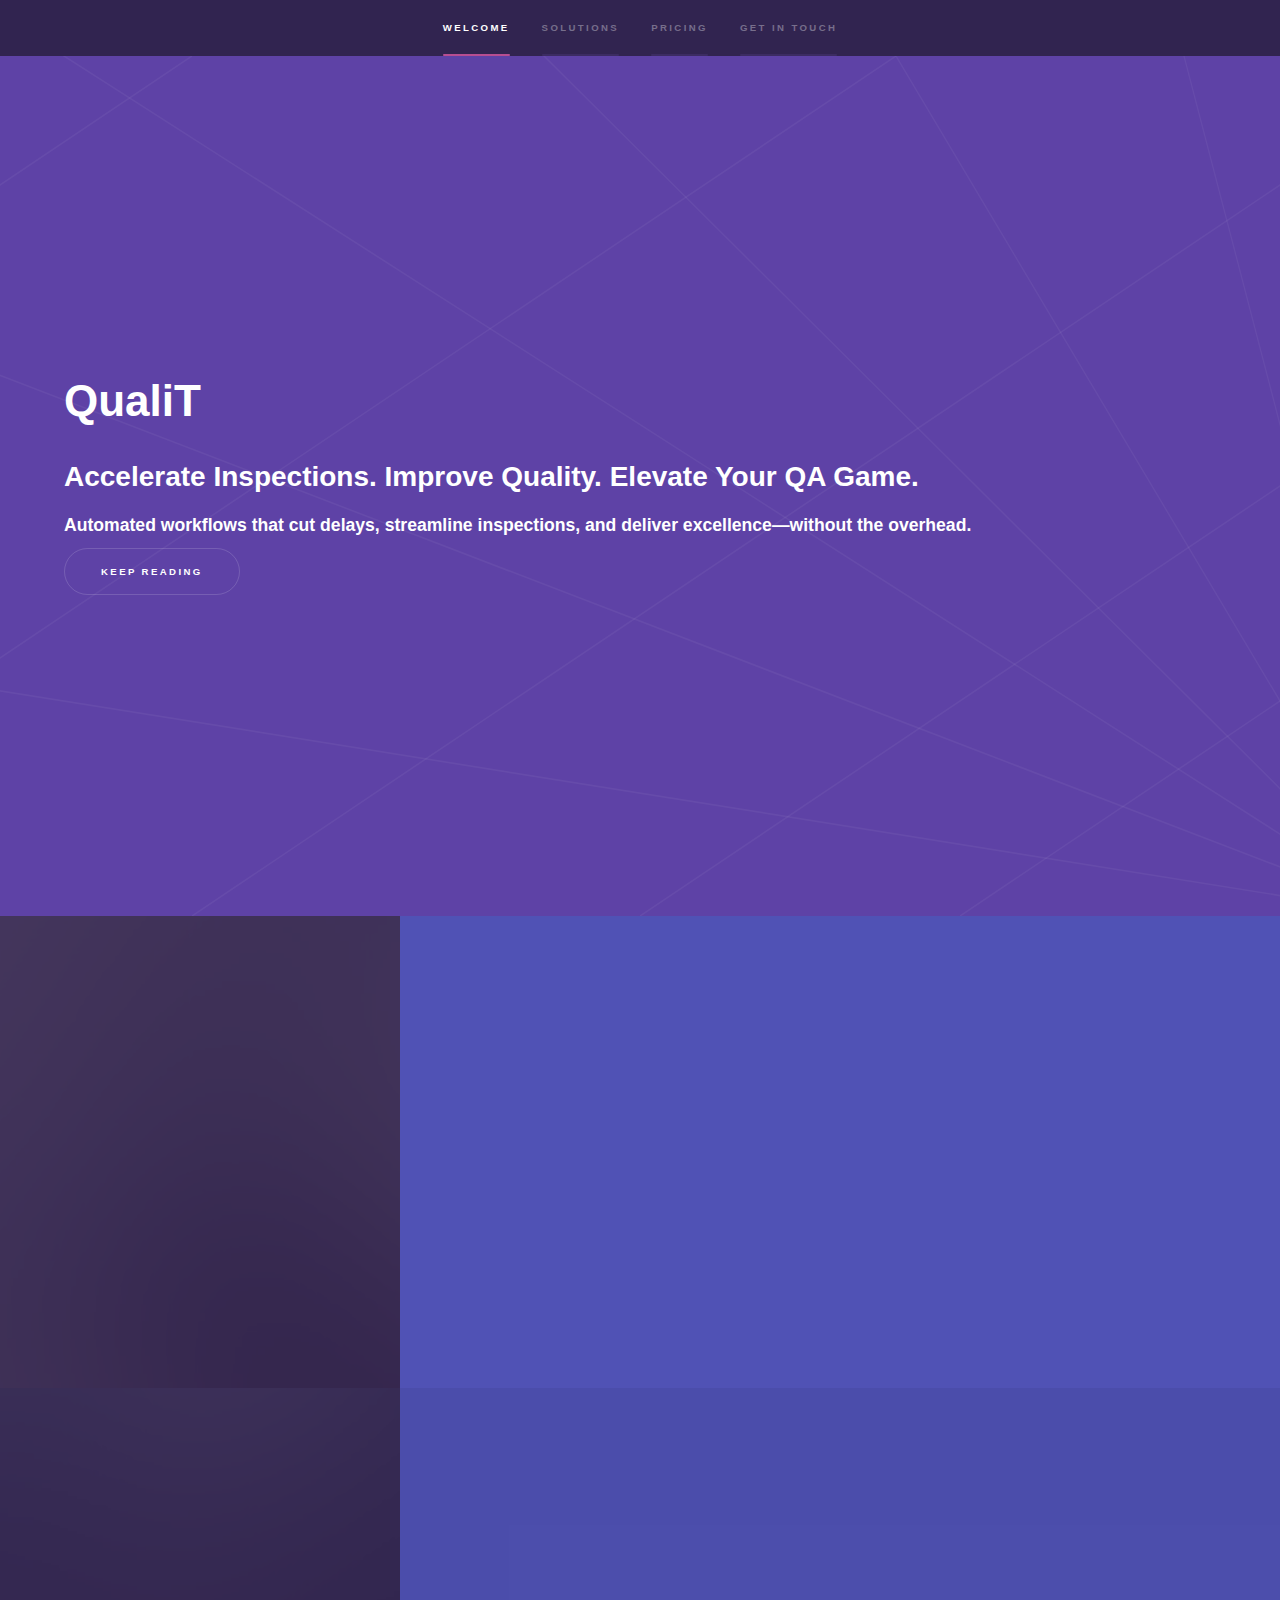
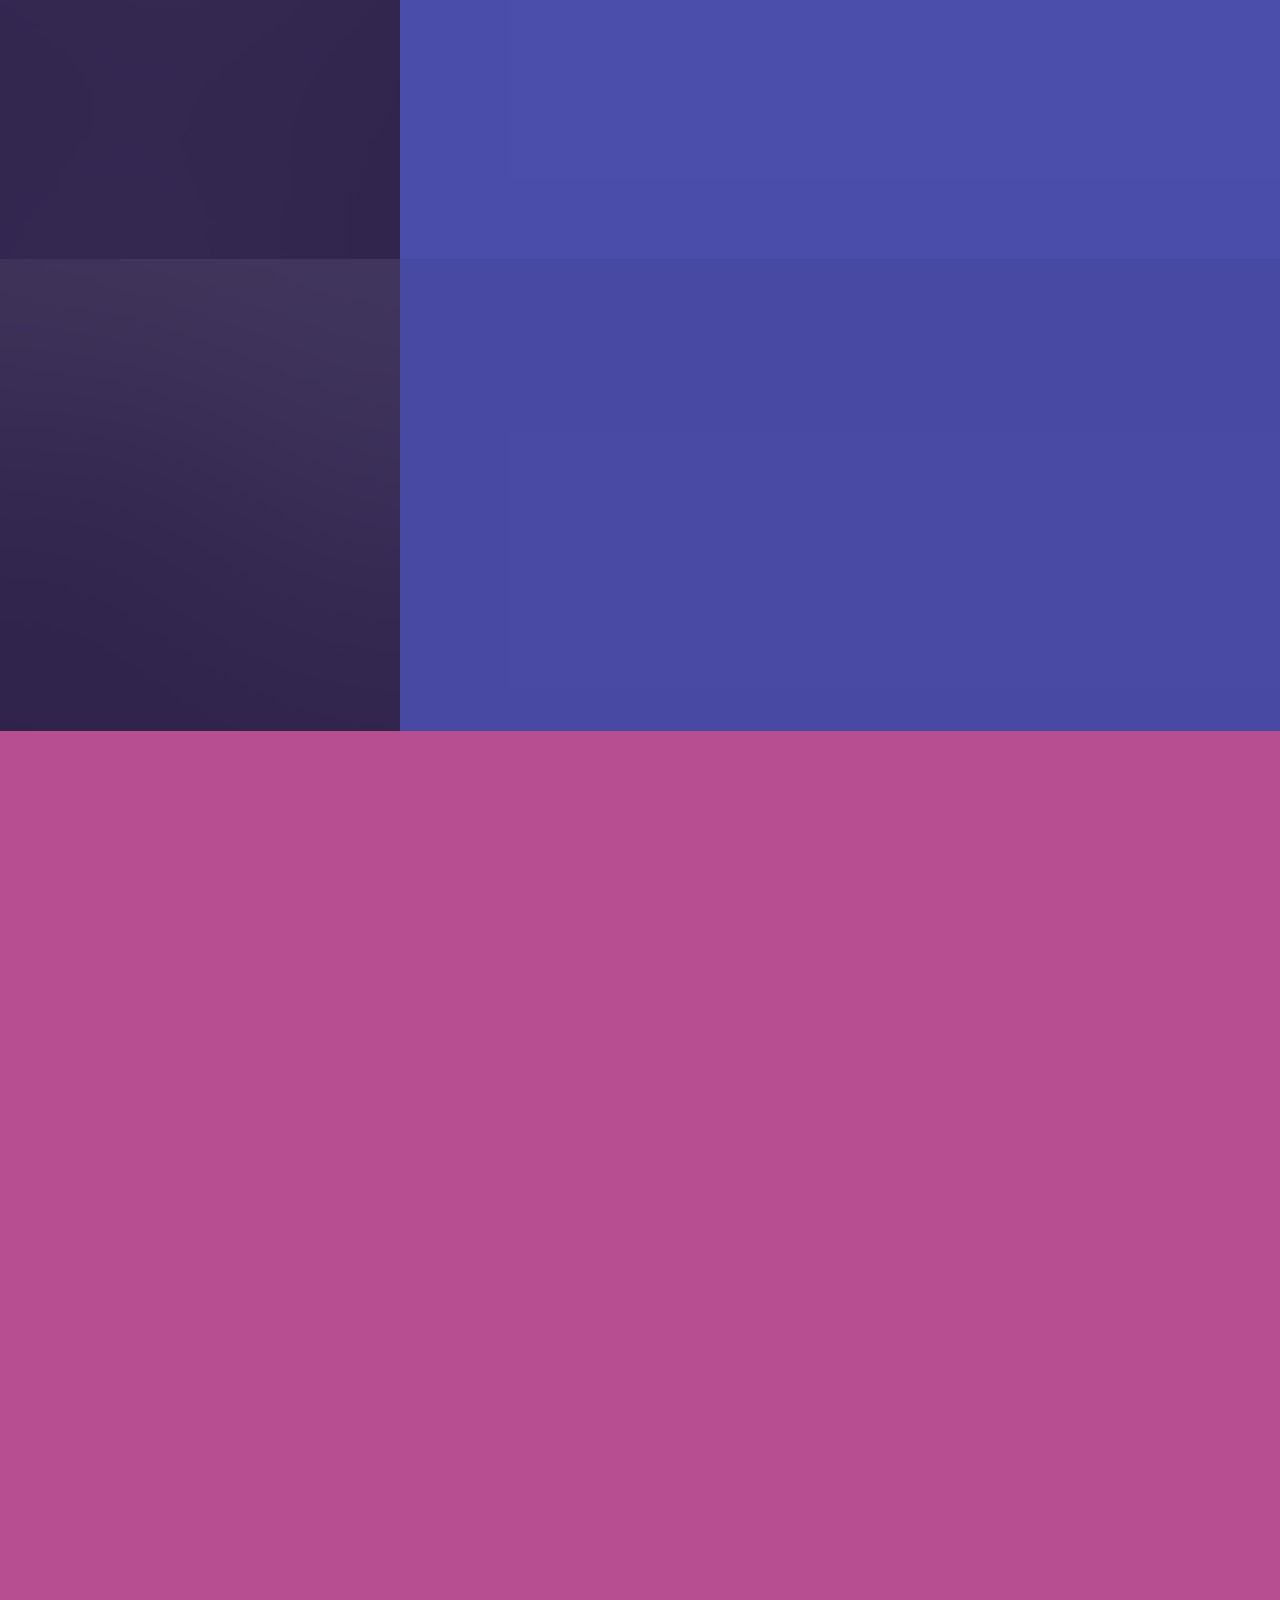
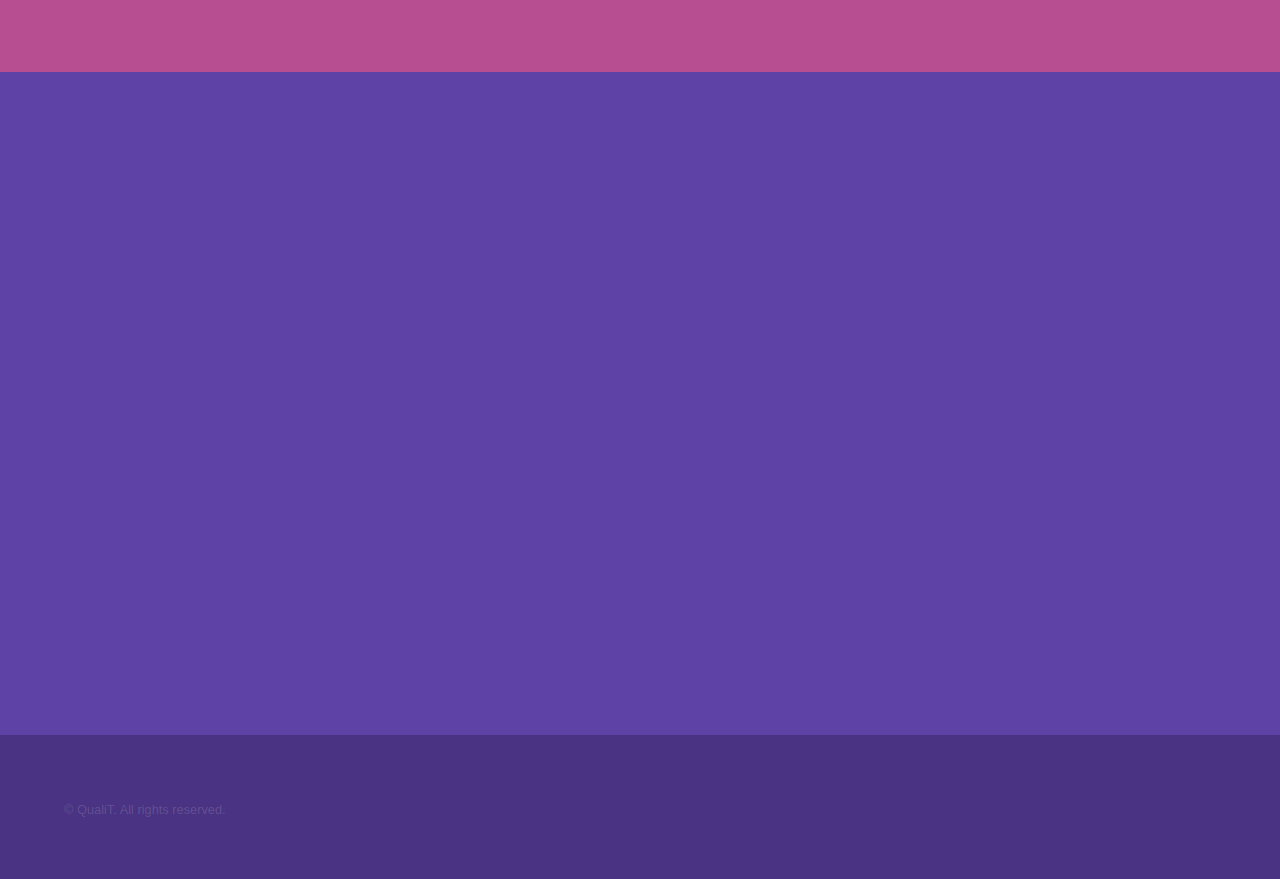
<file: index.html>
<!DOCTYPE HTML>
<!--
	Hyperspace by HTML5 UP
	html5up.net | @ajlkn
	Free for personal and commercial use under the CCA 3.0 license (html5up.net/license)
-->
<html>
	<head>
		<title>QualiT - Quality down to a T.</title>
		<meta charset="utf-8" />
		<meta name="viewport" content="width=device-width, initial-scale=1, user-scalable=no" />
		<link rel="stylesheet" href="assets/css/main.css" />
		<noscript><link rel="stylesheet" href="assets/css/noscript.css" /></noscript>
	</head>
	<body class="is-preload">

		<!-- Sidebar -->
			<section id="sidebar">
				<div class="inner">
					<nav>
						<ul>
							<li><a href="#intro">Welcome</a></li>
							<li><a href="#one">Solutions</a></li>
							<li><a href="#two">Pricing</a></li>
							<li><a href="#three">Get in touch</a></li>
						</ul>
					</nav>
				</div>
			</section>

		<!-- Wrapper -->
			<div id="wrapper">

				<!-- Intro -->
					<section id="intro" class="wrapper style1 fullscreen fade-up">
						<div class="inner">
							<h1>QualiT</h1>
							<h2>Accelerate Inspections. Improve Quality. Elevate Your QA Game.</h2>
							<h3>Automated workflows that cut delays, streamline inspections, and deliver excellence—without the overhead.</h3>
							<ul class="actions">
								<br></br>
								<li><a href="#one" class="button scrolly">Keep reading</a></li>
							</ul>
						</div>
					</section>

				<!-- One -->
					<section id="one" class="wrapper style2 spotlights">
						<section>
							<a href="#" class="image"><img src="images/pic01.jpg" alt="" data-position="center center" /></a>
							<div class="content">
								<div class="inner">
									<h2>Solutions for Agencies</h2>
<p>- Track and Manage Notification of Inspections (NOIs)</p>
<p>- Accurate, consistent reporting in a timely manner</p>
<p>- Source new inspector campaigns</p>
<p>- Seamless inspector onboarding process</p>
									<ul class="actions">
										<li><a href="generic.html" class="button">Agencies</a></li>
									</ul>
								</div>
							</div>
						</section>
						<section>
							<a href="#" class="image"><img src="images/pic02.jpg" alt="" data-position="top center" /></a>
							<div class="content">
								<div class="inner">
									<h2>Solutions for Users</h2>
<p>- Issue inspection requests to multiple Agencies</p>
<p>- Receive Agency inspection reports in a consistent format</p>
<p>- Create project-specific distribution lists for reports</p>
<p>- Track performance metrics among Agencies and Inspectors</p>									<ul class="actions">
										<li><a href="generic.html" class="button">End Users</a></li>
									</ul>
								</div>
							</div>
						</section>
						<section>
							<a href="#" class="image"><img src="images/pic03.jpg" alt="" data-position="25% 25%" /></a>
							<div class="content">
								<div class="inner">
									<h2>Solutions for Inspectors</h2>
<p>- Keep your current resume and experience updated for all Agencies and Users to see</p>
<p>- Efficient invoicing process to get paid on time</p>
<p>- Opportunity to connect with global Inspection Agencies</p>
<p>- Receive real-time text messages, emails, and app notifications for new inspection requests</p>									<ul class="actions">
										<li><a href="generic.html" class="button">Inspectors</a></li>
									</ul>
								</div>
							</div>
						</section>
					</section>

				<!-- Two -->
					<section id="two" class="wrapper style3 fade-up">
						<div class="inner">
							<h2>Pricing</h2>
							<p>Phasellus convallis elit id ullamcorper pulvinar. Duis aliquam turpis mauris, eu ultricies erat malesuada quis. Aliquam dapibus, lacus eget hendrerit bibendum, urna est aliquam sem, sit amet imperdiet est velit quis lorem.</p>
							<div class="features">
								<section>
									<span class="icon solid major fa-code"></span>
									<h3>Lorem ipsum amet</h3>
									<p>Phasellus convallis elit id ullam corper amet et pulvinar. Duis aliquam turpis mauris, sed ultricies erat dapibus.</p>
								</section>
								<section>
									<span class="icon solid major fa-lock"></span>
									<h3>Aliquam sed nullam</h3>
									<p>Phasellus convallis elit id ullam corper amet et pulvinar. Duis aliquam turpis mauris, sed ultricies erat dapibus.</p>
								</section>
								<section>
									<span class="icon solid major fa-cog"></span>
									<h3>Sed erat ullam corper</h3>
									<p>Phasellus convallis elit id ullam corper amet et pulvinar. Duis aliquam turpis mauris, sed ultricies erat dapibus.</p>
								</section>
								<section>
									<span class="icon solid major fa-desktop"></span>
									<h3>Veroeros quis lorem</h3>
									<p>Phasellus convallis elit id ullam corper amet et pulvinar. Duis aliquam turpis mauris, sed ultricies erat dapibus.</p>
								</section>
								<section>
									<span class="icon solid major fa-link"></span>
									<h3>Urna quis bibendum</h3>
									<p>Phasellus convallis elit id ullam corper amet et pulvinar. Duis aliquam turpis mauris, sed ultricies erat dapibus.</p>
								</section>
								<section>
									<span class="icon major fa-gem"></span>
									<h3>Aliquam urna dapibus</h3>
									<p>Phasellus convallis elit id ullam corper amet et pulvinar. Duis aliquam turpis mauris, sed ultricies erat dapibus.</p>
								</section>
							</div>
							<ul class="actions">
								<li><a href="generic.html" class="button">Learn more</a></li>
							</ul>
						</div>
					</section>

				<!-- Three -->
					<section id="three" class="wrapper style1 fade-up">
						<div class="inner">
							<h2>Get in touch</h2>
							<p>Phasellus convallis elit id ullamcorper pulvinar. Duis aliquam turpis mauris, eu ultricies erat malesuada quis. Aliquam dapibus, lacus eget hendrerit bibendum, urna est aliquam sem, sit amet imperdiet est velit quis lorem.</p>
							<div class="split style1">
								<section>
									<form method="post" action="#">
										<div class="fields">
											<div class="field half">
												<label for="name">Name</label>
												<input type="text" name="name" id="name" />
											</div>
											<div class="field half">
												<label for="email">Email</label>
												<input type="text" name="email" id="email" />
											</div>
											<div class="field">
												<label for="message">Message</label>
												<textarea name="message" id="message" rows="5"></textarea>
											</div>
										</div>
										<ul class="actions">
											<li><a href="" class="button submit">Send Message</a></li>
										</ul>
									</form>
								</section>
								<section>
									<ul class="contact">
										<li>
											<h3>Customer Support</h3>
											<span>1-800-456-2377</span>
											<a href="#">qa@qualit.com</a>
										</li>
										<li>
											<h3>Connect</h3>
											<ul class="icons">
												<li><a href="#" class="icon brands fa-twitter"><span class="label">Twitter</span></a></li>
												<li><a href="#" class="icon brands fa-facebook-f"><span class="label">Facebook</span></a></li>
												<li><a href="#" class="icon brands fa-github"><span class="label">GitHub</span></a></li>
												<li><a href="#" class="icon brands fa-instagram"><span class="label">Instagram</span></a></li>
												<li><a href="#" class="icon brands fa-linkedin-in"><span class="label">LinkedIn</span></a></li>
											</ul>
										</li>
									</ul>
								</section>
							</div>
						</div>
					</section>

			</div>

		<!-- Footer -->
			<footer id="footer" class="wrapper style1-alt">
				<div class="inner">
					<ul class="menu">
						<li>&copy; QualiT. All rights reserved.</li>
					</ul>
				</div>
			</footer>

		<!-- Scripts -->
			<script src="assets/js/jquery.min.js"></script>
			<script src="assets/js/jquery.scrollex.min.js"></script>
			<script src="assets/js/jquery.scrolly.min.js"></script>
			<script src="assets/js/browser.min.js"></script>
			<script src="assets/js/breakpoints.min.js"></script>
			<script src="assets/js/util.js"></script>
			<script src="assets/js/main.js"></script>

	</body>
</html>
</file>
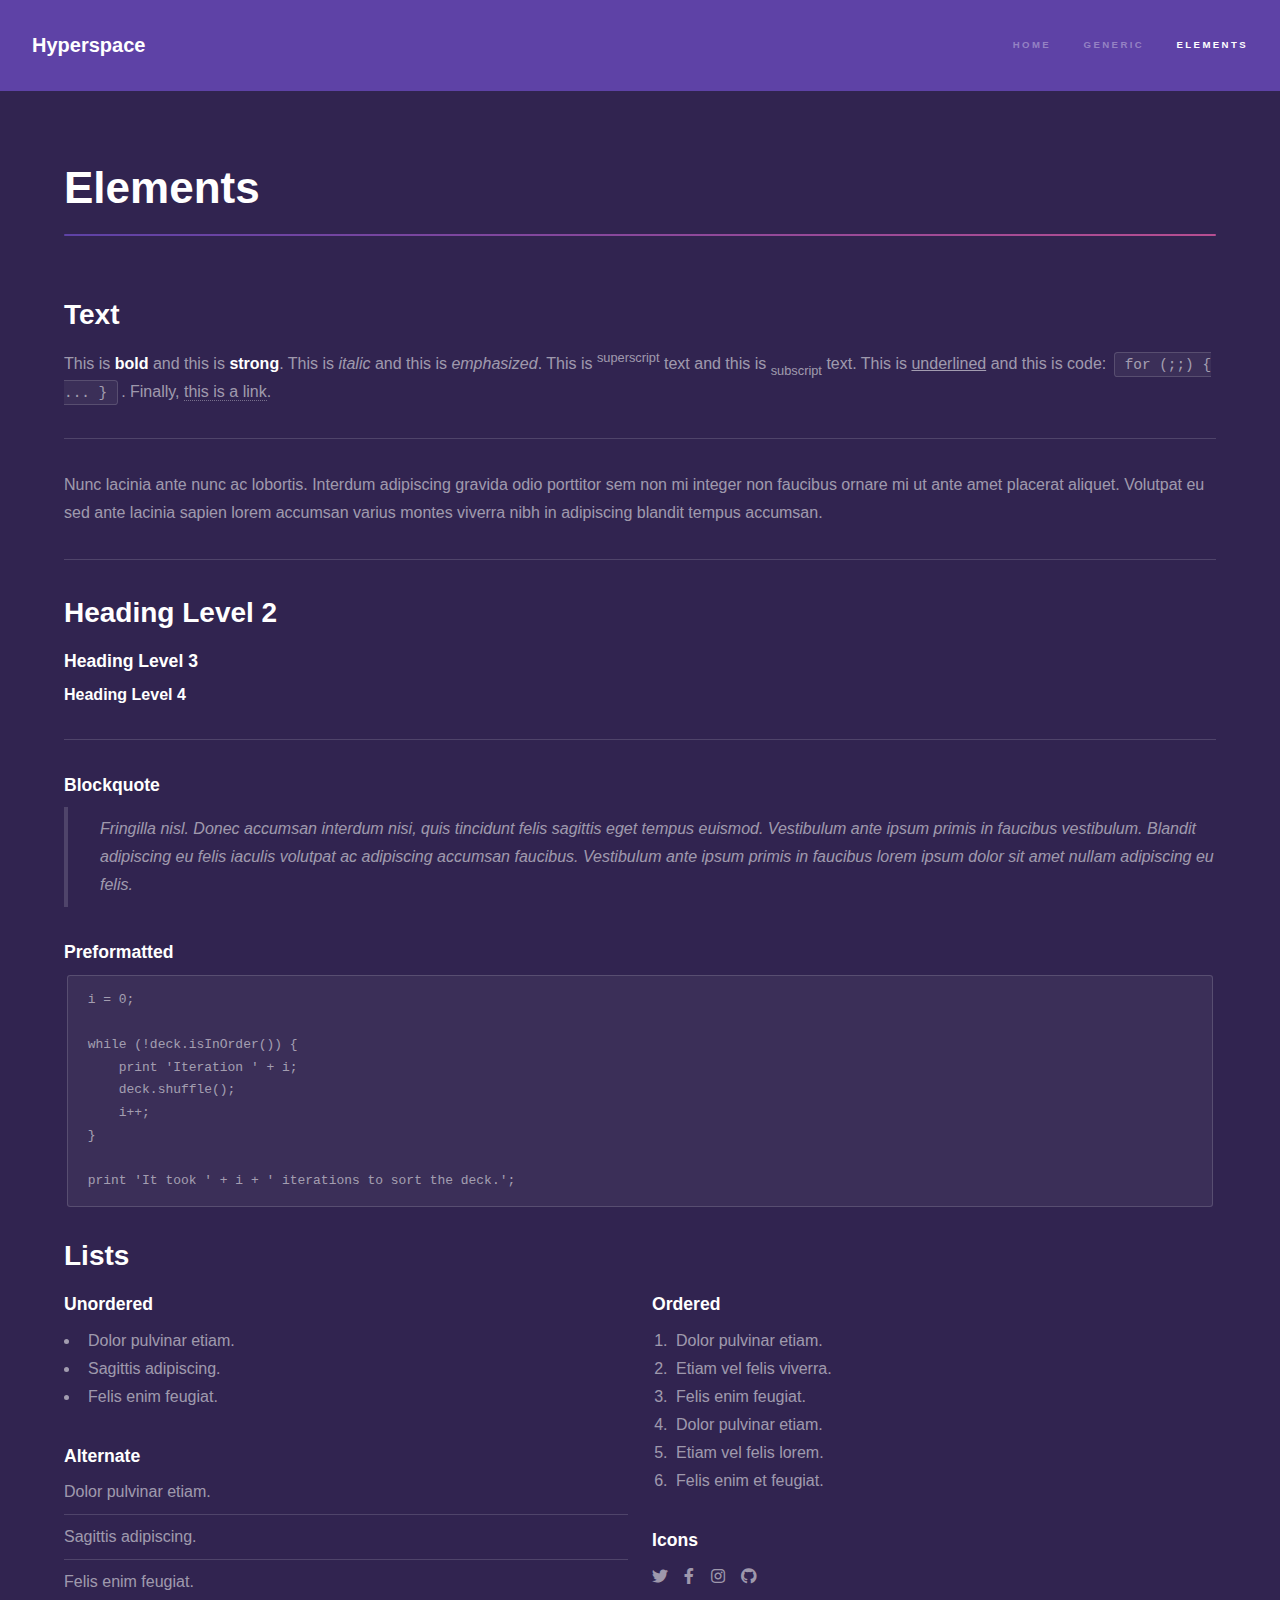
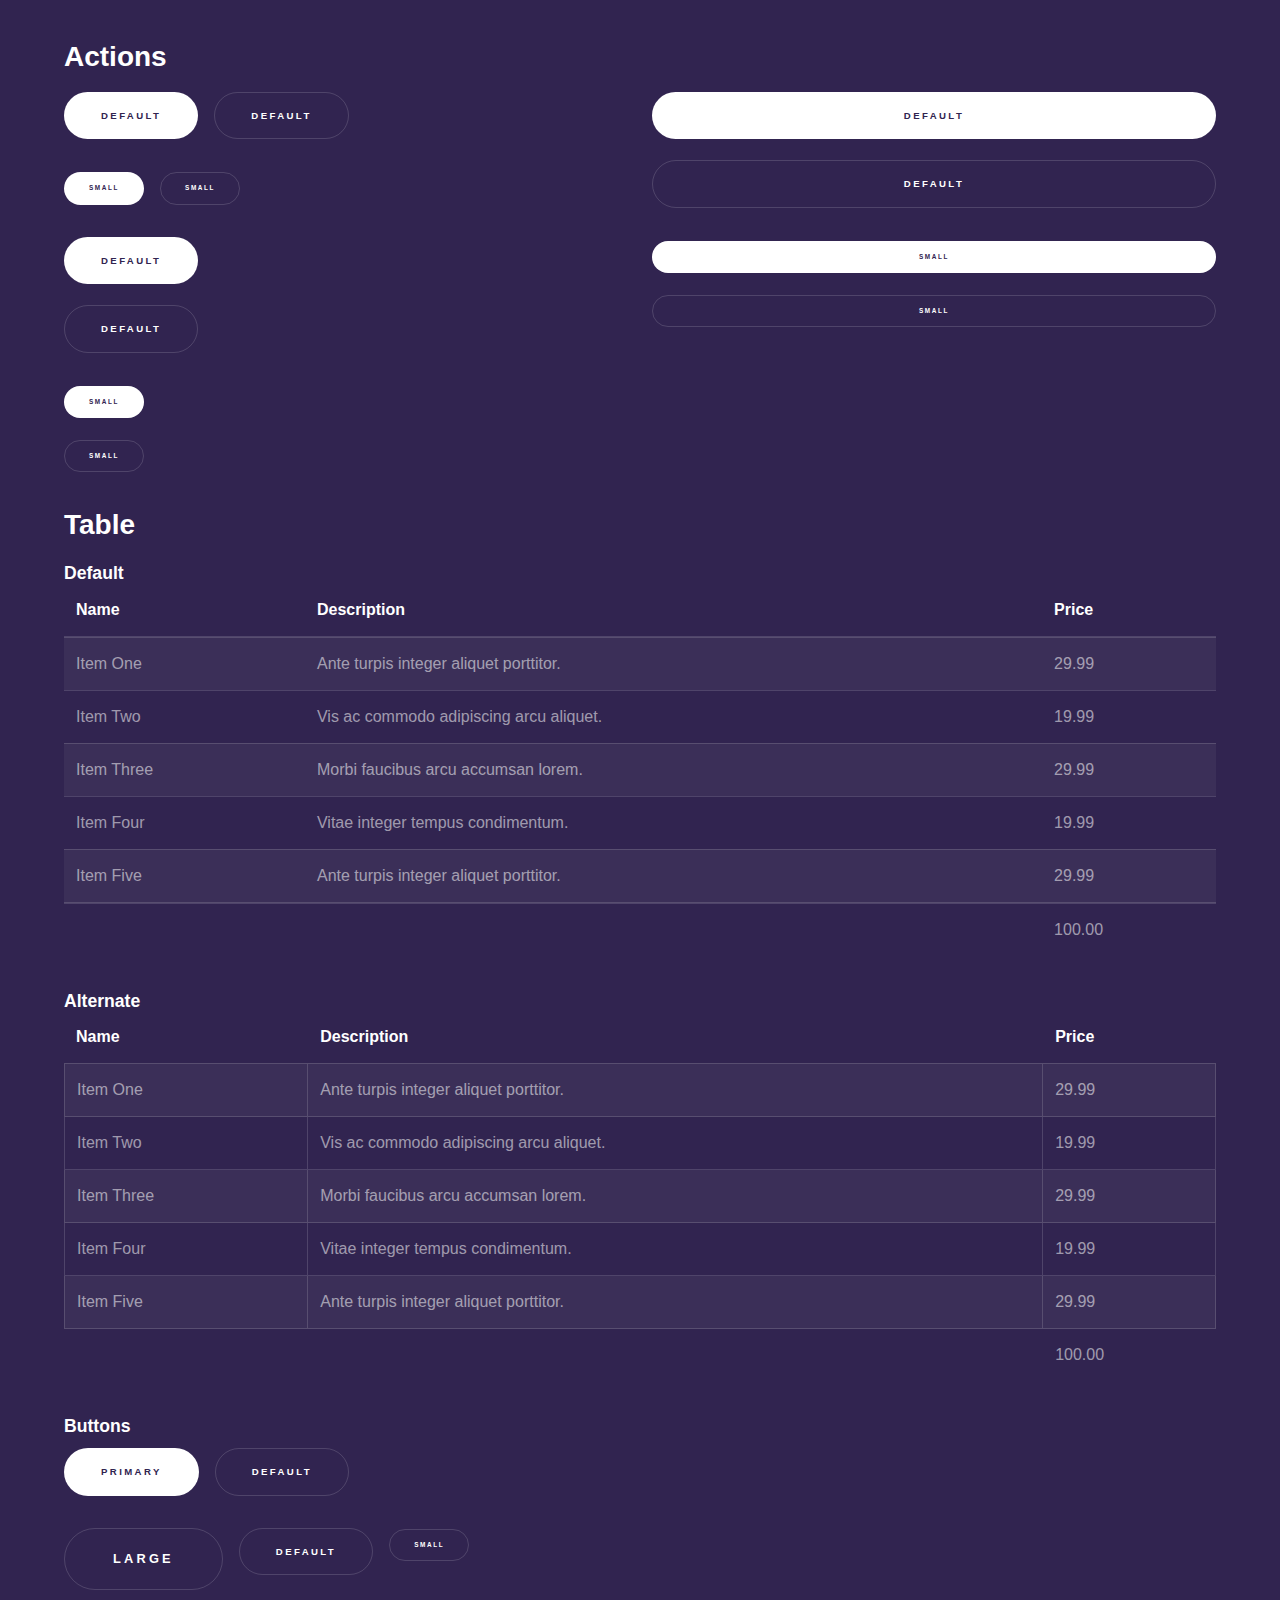
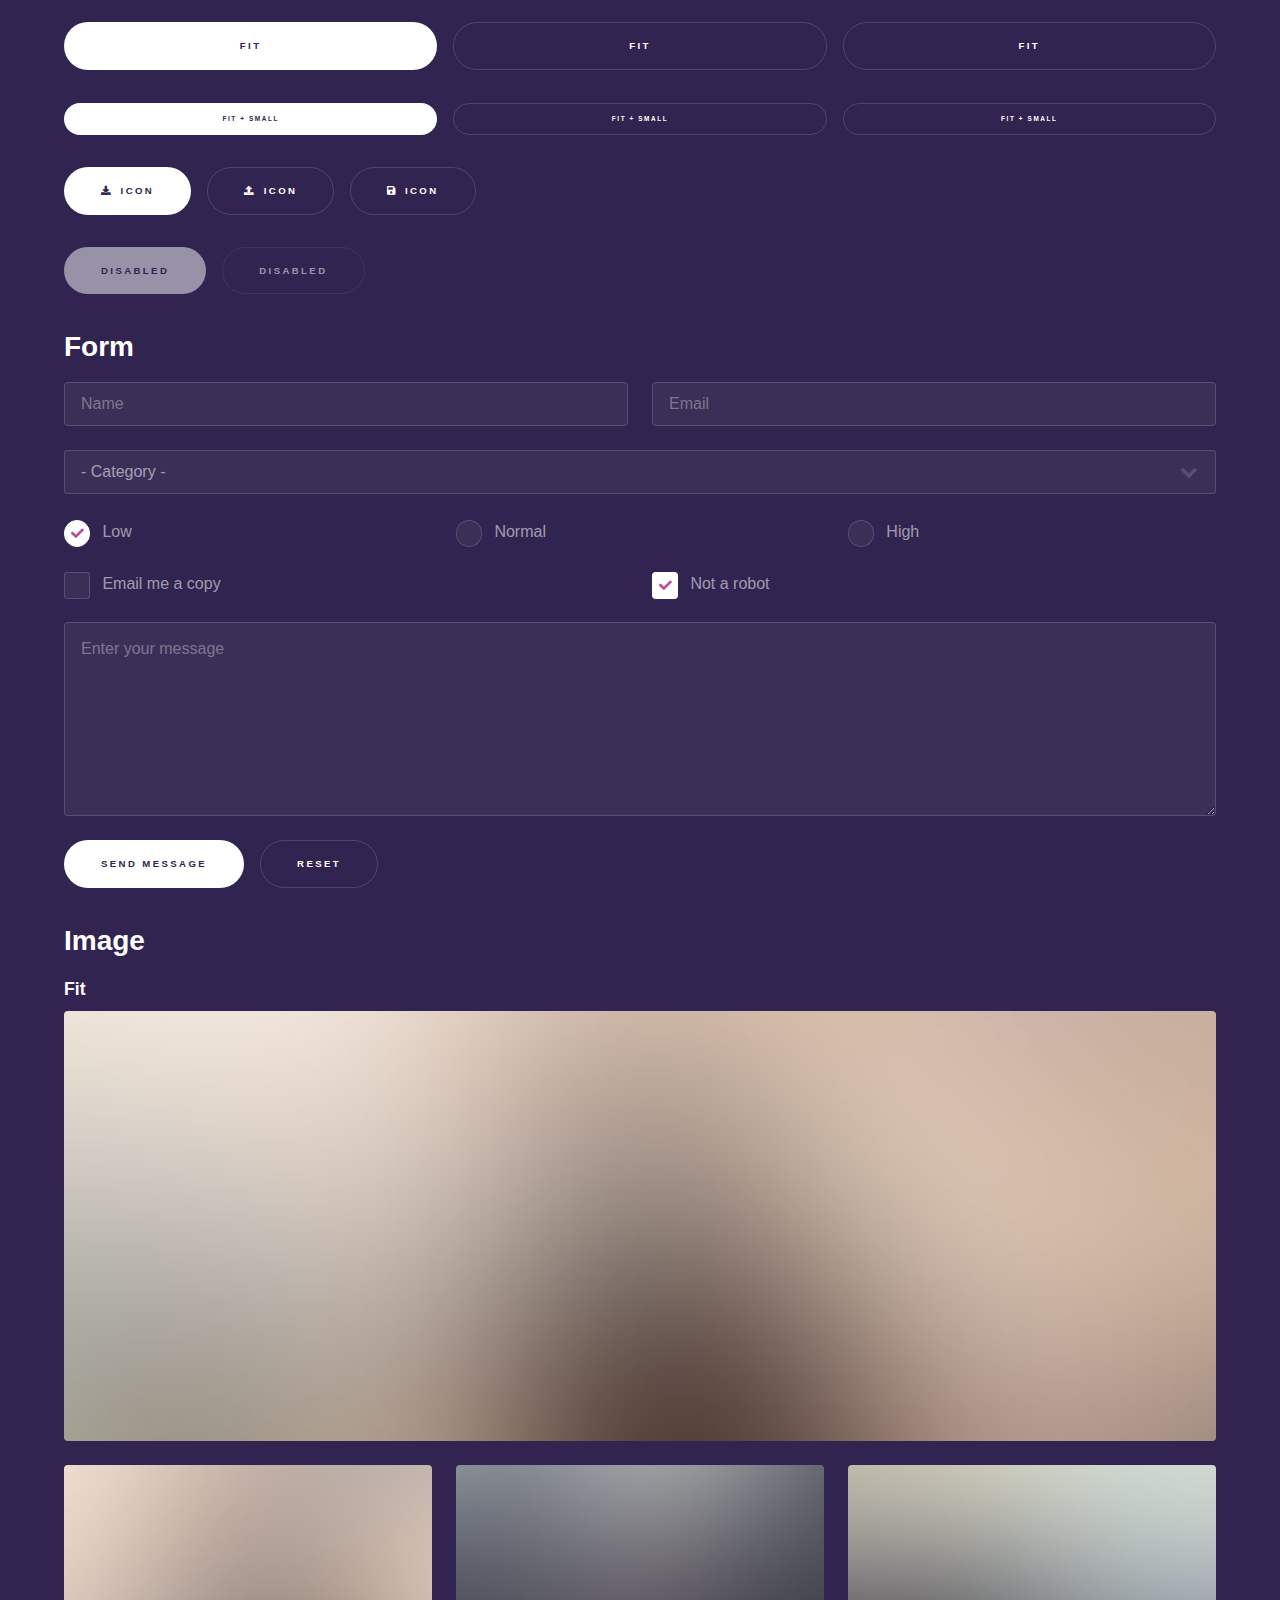
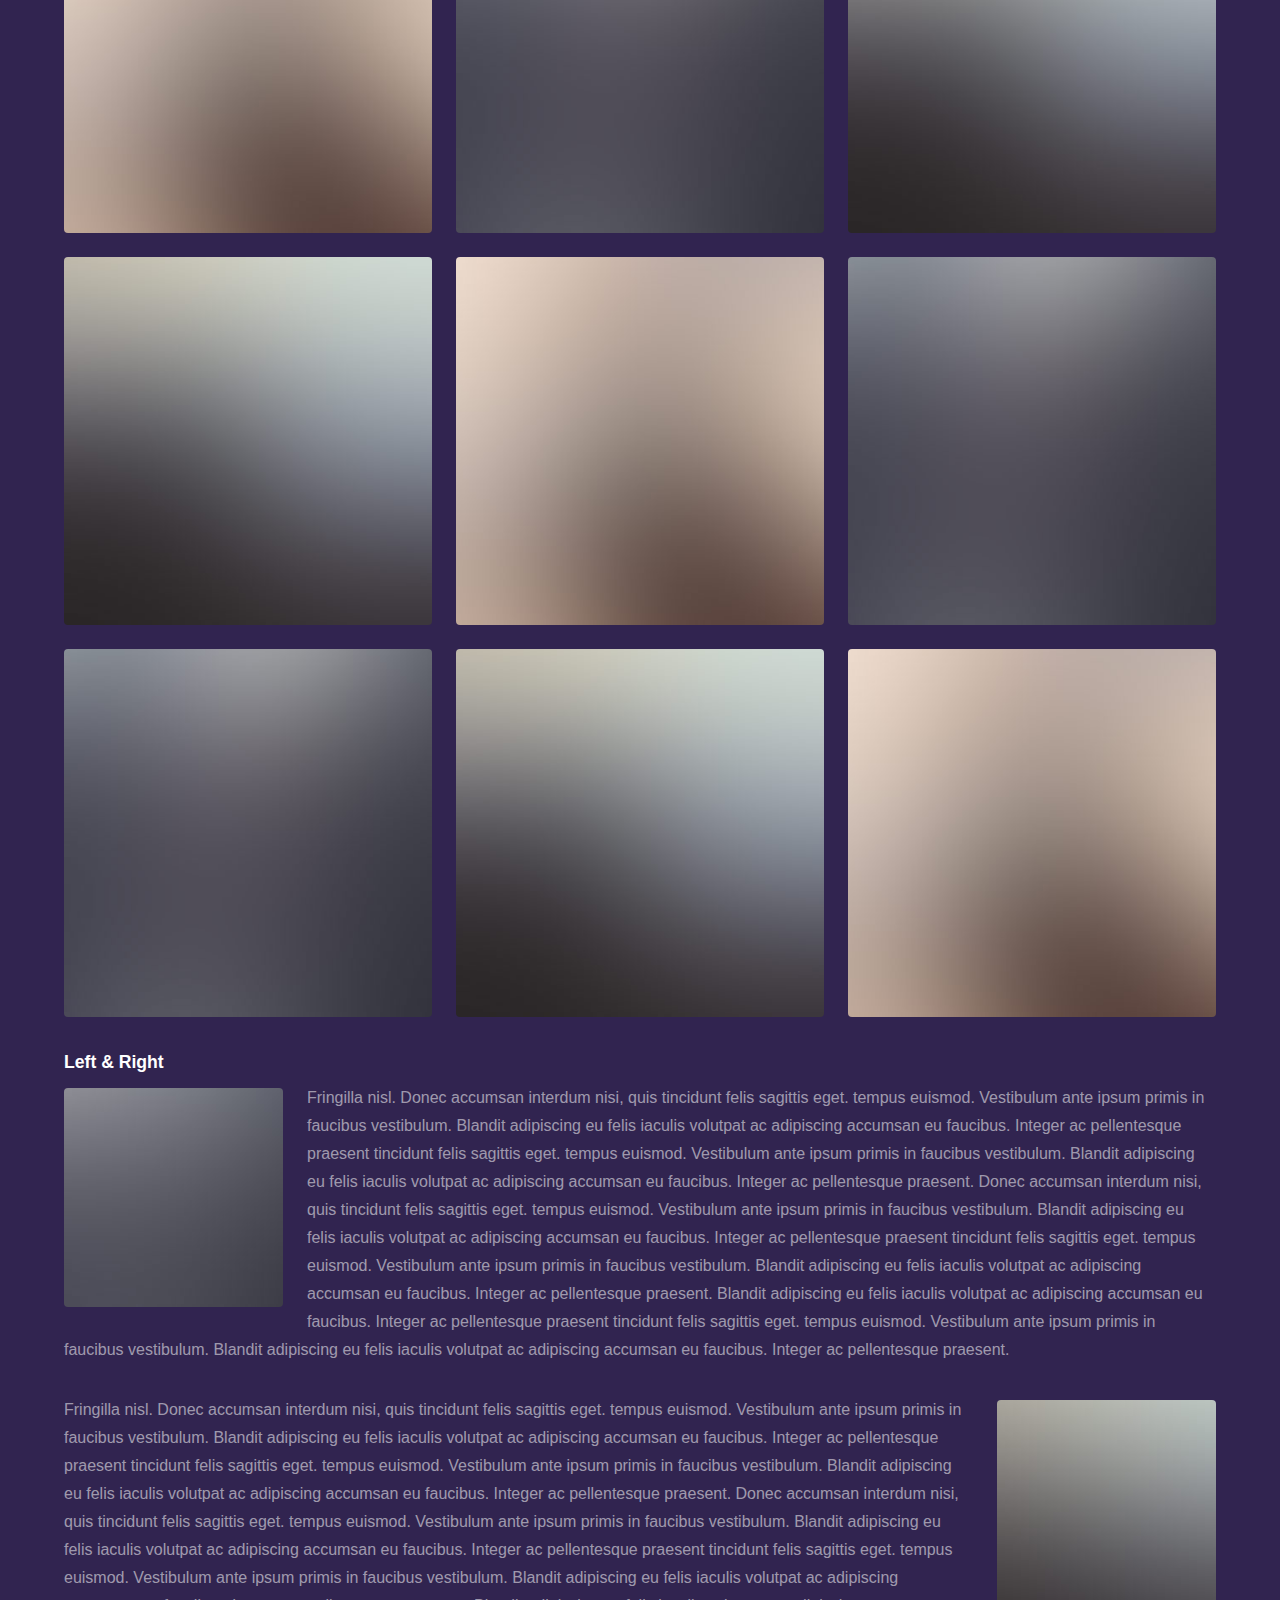
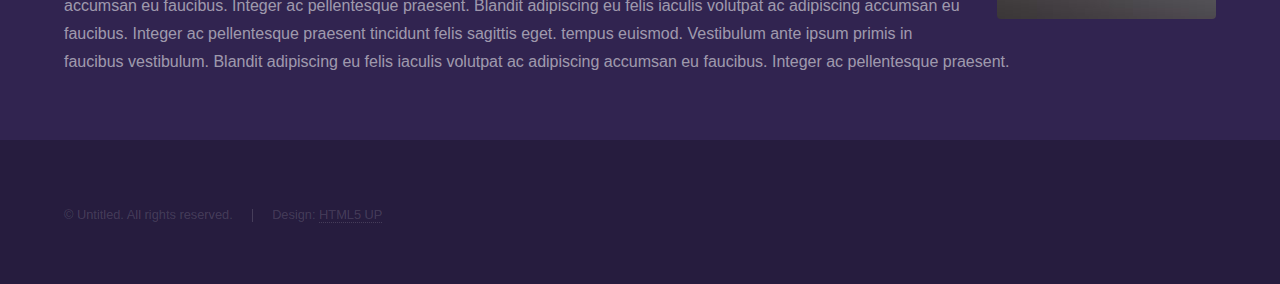
<file: elements.html>
<!DOCTYPE HTML>
<!--
	Hyperspace by HTML5 UP
	html5up.net | @ajlkn
	Free for personal and commercial use under the CCA 3.0 license (html5up.net/license)
-->
<html>
	<head>
		<title>Elements - Hyperspace by HTML5 UP</title>
		<meta charset="utf-8" />
		<meta name="viewport" content="width=device-width, initial-scale=1, user-scalable=no" />
		<link rel="stylesheet" href="assets/css/main.css" />
		<noscript><link rel="stylesheet" href="assets/css/noscript.css" /></noscript>
	</head>
	<body class="is-preload">

		<!-- Header -->
			<header id="header">
				<a href="index.html" class="title">Hyperspace</a>
				<nav>
					<ul>
						<li><a href="index.html">Home</a></li>
						<li><a href="generic.html">Generic</a></li>
						<li><a href="elements.html"  class="active">Elements</a></li>
					</ul>
				</nav>
			</header>

		<!-- Wrapper -->
			<div id="wrapper">

				<!-- Main -->
					<section id="main" class="wrapper">
						<div class="inner">
							<h1 class="major">Elements</h1>

							<!-- Text -->
								<section>
									<h2>Text</h2>
									<p>This is <b>bold</b> and this is <strong>strong</strong>. This is <i>italic</i> and this is <em>emphasized</em>.
									This is <sup>superscript</sup> text and this is <sub>subscript</sub> text.
									This is <u>underlined</u> and this is code: <code>for (;;) { ... }</code>. Finally, <a href="#">this is a link</a>.</p>
									<hr />
									<p>Nunc lacinia ante nunc ac lobortis. Interdum adipiscing gravida odio porttitor sem non mi integer non faucibus ornare mi ut ante amet placerat aliquet. Volutpat eu sed ante lacinia sapien lorem accumsan varius montes viverra nibh in adipiscing blandit tempus accumsan.</p>
									<hr />
									<h2>Heading Level 2</h2>
									<h3>Heading Level 3</h3>
									<h4>Heading Level 4</h4>
									<hr />
									<h3>Blockquote</h3>
									<blockquote>Fringilla nisl. Donec accumsan interdum nisi, quis tincidunt felis sagittis eget tempus euismod. Vestibulum ante ipsum primis in faucibus vestibulum. Blandit adipiscing eu felis iaculis volutpat ac adipiscing accumsan faucibus. Vestibulum ante ipsum primis in faucibus lorem ipsum dolor sit amet nullam adipiscing eu felis.</blockquote>
									<h3>Preformatted</h3>
									<pre><code>i = 0;

while (!deck.isInOrder()) {
    print 'Iteration ' + i;
    deck.shuffle();
    i++;
}

print 'It took ' + i + ' iterations to sort the deck.';</code></pre>
								</section>

							<!-- Lists -->
								<section>
									<h2>Lists</h2>
									<div class="row">
										<div class="col-6 col-12-medium">
											<h3>Unordered</h3>
											<ul>
												<li>Dolor pulvinar etiam.</li>
												<li>Sagittis adipiscing.</li>
												<li>Felis enim feugiat.</li>
											</ul>
											<h3>Alternate</h3>
											<ul class="alt">
												<li>Dolor pulvinar etiam.</li>
												<li>Sagittis adipiscing.</li>
												<li>Felis enim feugiat.</li>
											</ul>
										</div>
										<div class="col-6 col-12-medium">
											<h3>Ordered</h3>
											<ol>
												<li>Dolor pulvinar etiam.</li>
												<li>Etiam vel felis viverra.</li>
												<li>Felis enim feugiat.</li>
												<li>Dolor pulvinar etiam.</li>
												<li>Etiam vel felis lorem.</li>
												<li>Felis enim et feugiat.</li>
											</ol>
											<h3>Icons</h3>
											<ul class="icons">
												<li><a href="#" class="icon brands fa-twitter"><span class="label">Twitter</span></a></li>
												<li><a href="#" class="icon brands fa-facebook-f"><span class="label">Facebook</span></a></li>
												<li><a href="#" class="icon brands fa-instagram"><span class="label">Instagram</span></a></li>
												<li><a href="#" class="icon brands fa-github"><span class="label">Github</span></a></li>
											</ul>
										</div>
									</div>
									<h2>Actions</h2>
									<div class="row">
										<div class="col-6 col-12-medium">
											<ul class="actions">
												<li><a href="#" class="button primary">Default</a></li>
												<li><a href="#" class="button">Default</a></li>
											</ul>
											<ul class="actions small">
												<li><a href="#" class="button primary small">Small</a></li>
												<li><a href="#" class="button small">Small</a></li>
											</ul>
											<ul class="actions stacked">
												<li><a href="#" class="button primary">Default</a></li>
												<li><a href="#" class="button">Default</a></li>
											</ul>
											<ul class="actions stacked">
												<li><a href="#" class="button primary small">Small</a></li>
												<li><a href="#" class="button small">Small</a></li>
											</ul>
										</div>
										<div class="col-6 col-12-medium">
											<ul class="actions stacked">
												<li><a href="#" class="button primary fit">Default</a></li>
												<li><a href="#" class="button fit">Default</a></li>
											</ul>
											<ul class="actions stacked">
												<li><a href="#" class="button primary small fit">Small</a></li>
												<li><a href="#" class="button small fit">Small</a></li>
											</ul>
										</div>
									</div>
								</section>

							<!-- Table -->
								<section>
									<h2>Table</h2>
									<h3>Default</h3>
									<div class="table-wrapper">
										<table>
											<thead>
												<tr>
													<th>Name</th>
													<th>Description</th>
													<th>Price</th>
												</tr>
											</thead>
											<tbody>
												<tr>
													<td>Item One</td>
													<td>Ante turpis integer aliquet porttitor.</td>
													<td>29.99</td>
												</tr>
												<tr>
													<td>Item Two</td>
													<td>Vis ac commodo adipiscing arcu aliquet.</td>
													<td>19.99</td>
												</tr>
												<tr>
													<td>Item Three</td>
													<td> Morbi faucibus arcu accumsan lorem.</td>
													<td>29.99</td>
												</tr>
												<tr>
													<td>Item Four</td>
													<td>Vitae integer tempus condimentum.</td>
													<td>19.99</td>
												</tr>
												<tr>
													<td>Item Five</td>
													<td>Ante turpis integer aliquet porttitor.</td>
													<td>29.99</td>
												</tr>
											</tbody>
											<tfoot>
												<tr>
													<td colspan="2"></td>
													<td>100.00</td>
												</tr>
											</tfoot>
										</table>
									</div>

									<h3>Alternate</h3>
									<div class="table-wrapper">
										<table class="alt">
											<thead>
												<tr>
													<th>Name</th>
													<th>Description</th>
													<th>Price</th>
												</tr>
											</thead>
											<tbody>
												<tr>
													<td>Item One</td>
													<td>Ante turpis integer aliquet porttitor.</td>
													<td>29.99</td>
												</tr>
												<tr>
													<td>Item Two</td>
													<td>Vis ac commodo adipiscing arcu aliquet.</td>
													<td>19.99</td>
												</tr>
												<tr>
													<td>Item Three</td>
													<td> Morbi faucibus arcu accumsan lorem.</td>
													<td>29.99</td>
												</tr>
												<tr>
													<td>Item Four</td>
													<td>Vitae integer tempus condimentum.</td>
													<td>19.99</td>
												</tr>
												<tr>
													<td>Item Five</td>
													<td>Ante turpis integer aliquet porttitor.</td>
													<td>29.99</td>
												</tr>
											</tbody>
											<tfoot>
												<tr>
													<td colspan="2"></td>
													<td>100.00</td>
												</tr>
											</tfoot>
										</table>
									</div>
								</section>

							<!-- Buttons -->
								<section>
									<h3>Buttons</h3>
									<ul class="actions">
										<li><a href="#" class="button primary">Primary</a></li>
										<li><a href="#" class="button">Default</a></li>
									</ul>
									<ul class="actions">
										<li><a href="#" class="button large">Large</a></li>
										<li><a href="#" class="button">Default</a></li>
										<li><a href="#" class="button small">Small</a></li>
									</ul>
									<ul class="actions fit">
										<li><a href="#" class="button primary fit">Fit</a></li>
										<li><a href="#" class="button fit">Fit</a></li>
										<li><a href="#" class="button fit">Fit</a></li>
									</ul>
									<ul class="actions fit small">
										<li><a href="#" class="button primary fit small">Fit + Small</a></li>
										<li><a href="#" class="button fit small">Fit + Small</a></li>
										<li><a href="#" class="button fit small">Fit + Small</a></li>
									</ul>
									<ul class="actions">
										<li><a href="#" class="button primary icon solid fa-download">Icon</a></li>
										<li><a href="#" class="button icon solid fa-upload">Icon</a></li>
										<li><a href="#" class="button icon solid fa-save">Icon</a></li>
									</ul>
									<ul class="actions">
										<li><span class="button primary disabled">Disabled</span></li>
										<li><span class="button disabled">Disabled</span></li>
									</ul>
								</section>

							<!-- Form -->
								<section>
									<h2>Form</h2>
									<form method="post" action="#">
										<div class="row gtr-uniform">
											<div class="col-6 col-12-xsmall">
												<input type="text" name="demo-name" id="demo-name" value="" placeholder="Name" />
											</div>
											<div class="col-6 col-12-xsmall">
												<input type="email" name="demo-email" id="demo-email" value="" placeholder="Email" />
											</div>
											<div class="col-12">
												<select name="demo-category" id="demo-category">
													<option value="">- Category -</option>
													<option value="1">Manufacturing</option>
													<option value="1">Shipping</option>
													<option value="1">Administration</option>
													<option value="1">Human Resources</option>
												</select>
											</div>
											<div class="col-4 col-12-small">
												<input type="radio" id="demo-priority-low" name="demo-priority" checked>
												<label for="demo-priority-low">Low</label>
											</div>
											<div class="col-4 col-12-small">
												<input type="radio" id="demo-priority-normal" name="demo-priority">
												<label for="demo-priority-normal">Normal</label>
											</div>
											<div class="col-4 col-12-small">
												<input type="radio" id="demo-priority-high" name="demo-priority">
												<label for="demo-priority-high">High</label>
											</div>
											<div class="col-6 col-12-small">
												<input type="checkbox" id="demo-copy" name="demo-copy">
												<label for="demo-copy">Email me a copy</label>
											</div>
											<div class="col-6 col-12-small">
												<input type="checkbox" id="demo-human" name="demo-human" checked>
												<label for="demo-human">Not a robot</label>
											</div>
											<div class="col-12">
												<textarea name="demo-message" id="demo-message" placeholder="Enter your message" rows="6"></textarea>
											</div>
											<div class="col-12">
												<ul class="actions">
													<li><input type="submit" value="Send Message" class="primary" /></li>
													<li><input type="reset" value="Reset" /></li>
												</ul>
											</div>
										</div>
									</form>
								</section>

							<!-- Image -->
								<section>
									<h2>Image</h2>
									<h3>Fit</h3>
									<div class="box alt">
										<div class="row gtr-uniform">
											<div class="col-12"><span class="image fit"><img src="images/pic04.jpg" alt="" /></span></div>
											<div class="col-4"><span class="image fit"><img src="images/pic01.jpg" alt="" /></span></div>
											<div class="col-4"><span class="image fit"><img src="images/pic02.jpg" alt="" /></span></div>
											<div class="col-4"><span class="image fit"><img src="images/pic03.jpg" alt="" /></span></div>
											<div class="col-4"><span class="image fit"><img src="images/pic03.jpg" alt="" /></span></div>
											<div class="col-4"><span class="image fit"><img src="images/pic01.jpg" alt="" /></span></div>
											<div class="col-4"><span class="image fit"><img src="images/pic02.jpg" alt="" /></span></div>
											<div class="col-4"><span class="image fit"><img src="images/pic02.jpg" alt="" /></span></div>
											<div class="col-4"><span class="image fit"><img src="images/pic03.jpg" alt="" /></span></div>
											<div class="col-4"><span class="image fit"><img src="images/pic01.jpg" alt="" /></span></div>
										</div>
									</div>
									<h3>Left &amp; Right</h3>
									<p><span class="image left"><img src="images/pic05.jpg" alt="" /></span>Fringilla nisl. Donec accumsan interdum nisi, quis tincidunt felis sagittis eget. tempus euismod. Vestibulum ante ipsum primis in faucibus vestibulum. Blandit adipiscing eu felis iaculis volutpat ac adipiscing accumsan eu faucibus. Integer ac pellentesque praesent tincidunt felis sagittis eget. tempus euismod. Vestibulum ante ipsum primis in faucibus vestibulum. Blandit adipiscing eu felis iaculis volutpat ac adipiscing accumsan eu faucibus. Integer ac pellentesque praesent. Donec accumsan interdum nisi, quis tincidunt felis sagittis eget. tempus euismod. Vestibulum ante ipsum primis in faucibus vestibulum. Blandit adipiscing eu felis iaculis volutpat ac adipiscing accumsan eu faucibus. Integer ac pellentesque praesent tincidunt felis sagittis eget. tempus euismod. Vestibulum ante ipsum primis in faucibus vestibulum. Blandit adipiscing eu felis iaculis volutpat ac adipiscing accumsan eu faucibus. Integer ac pellentesque praesent. Blandit adipiscing eu felis iaculis volutpat ac adipiscing accumsan eu faucibus. Integer ac pellentesque praesent tincidunt felis sagittis eget. tempus euismod. Vestibulum ante ipsum primis in faucibus vestibulum. Blandit adipiscing eu felis iaculis volutpat ac adipiscing accumsan eu faucibus. Integer ac pellentesque praesent.</p>
									<p><span class="image right"><img src="images/pic06.jpg" alt="" /></span>Fringilla nisl. Donec accumsan interdum nisi, quis tincidunt felis sagittis eget. tempus euismod. Vestibulum ante ipsum primis in faucibus vestibulum. Blandit adipiscing eu felis iaculis volutpat ac adipiscing accumsan eu faucibus. Integer ac pellentesque praesent tincidunt felis sagittis eget. tempus euismod. Vestibulum ante ipsum primis in faucibus vestibulum. Blandit adipiscing eu felis iaculis volutpat ac adipiscing accumsan eu faucibus. Integer ac pellentesque praesent. Donec accumsan interdum nisi, quis tincidunt felis sagittis eget. tempus euismod. Vestibulum ante ipsum primis in faucibus vestibulum. Blandit adipiscing eu felis iaculis volutpat ac adipiscing accumsan eu faucibus. Integer ac pellentesque praesent tincidunt felis sagittis eget. tempus euismod. Vestibulum ante ipsum primis in faucibus vestibulum. Blandit adipiscing eu felis iaculis volutpat ac adipiscing accumsan eu faucibus. Integer ac pellentesque praesent. Blandit adipiscing eu felis iaculis volutpat ac adipiscing accumsan eu faucibus. Integer ac pellentesque praesent tincidunt felis sagittis eget. tempus euismod. Vestibulum ante ipsum primis in faucibus vestibulum. Blandit adipiscing eu felis iaculis volutpat ac adipiscing accumsan eu faucibus. Integer ac pellentesque praesent.</p>
								</section>

						</div>
					</section>

			</div>

		<!-- Footer -->
			<footer id="footer" class="wrapper alt">
				<div class="inner">
					<ul class="menu">
						<li>&copy; Untitled. All rights reserved.</li><li>Design: <a href="http://html5up.net">HTML5 UP</a></li>
					</ul>
				</div>
			</footer>

		<!-- Scripts -->
			<script src="assets/js/jquery.min.js"></script>
			<script src="assets/js/jquery.scrollex.min.js"></script>
			<script src="assets/js/jquery.scrolly.min.js"></script>
			<script src="assets/js/browser.min.js"></script>
			<script src="assets/js/breakpoints.min.js"></script>
			<script src="assets/js/util.js"></script>
			<script src="assets/js/main.js"></script>

	</body>
</html>
</file>
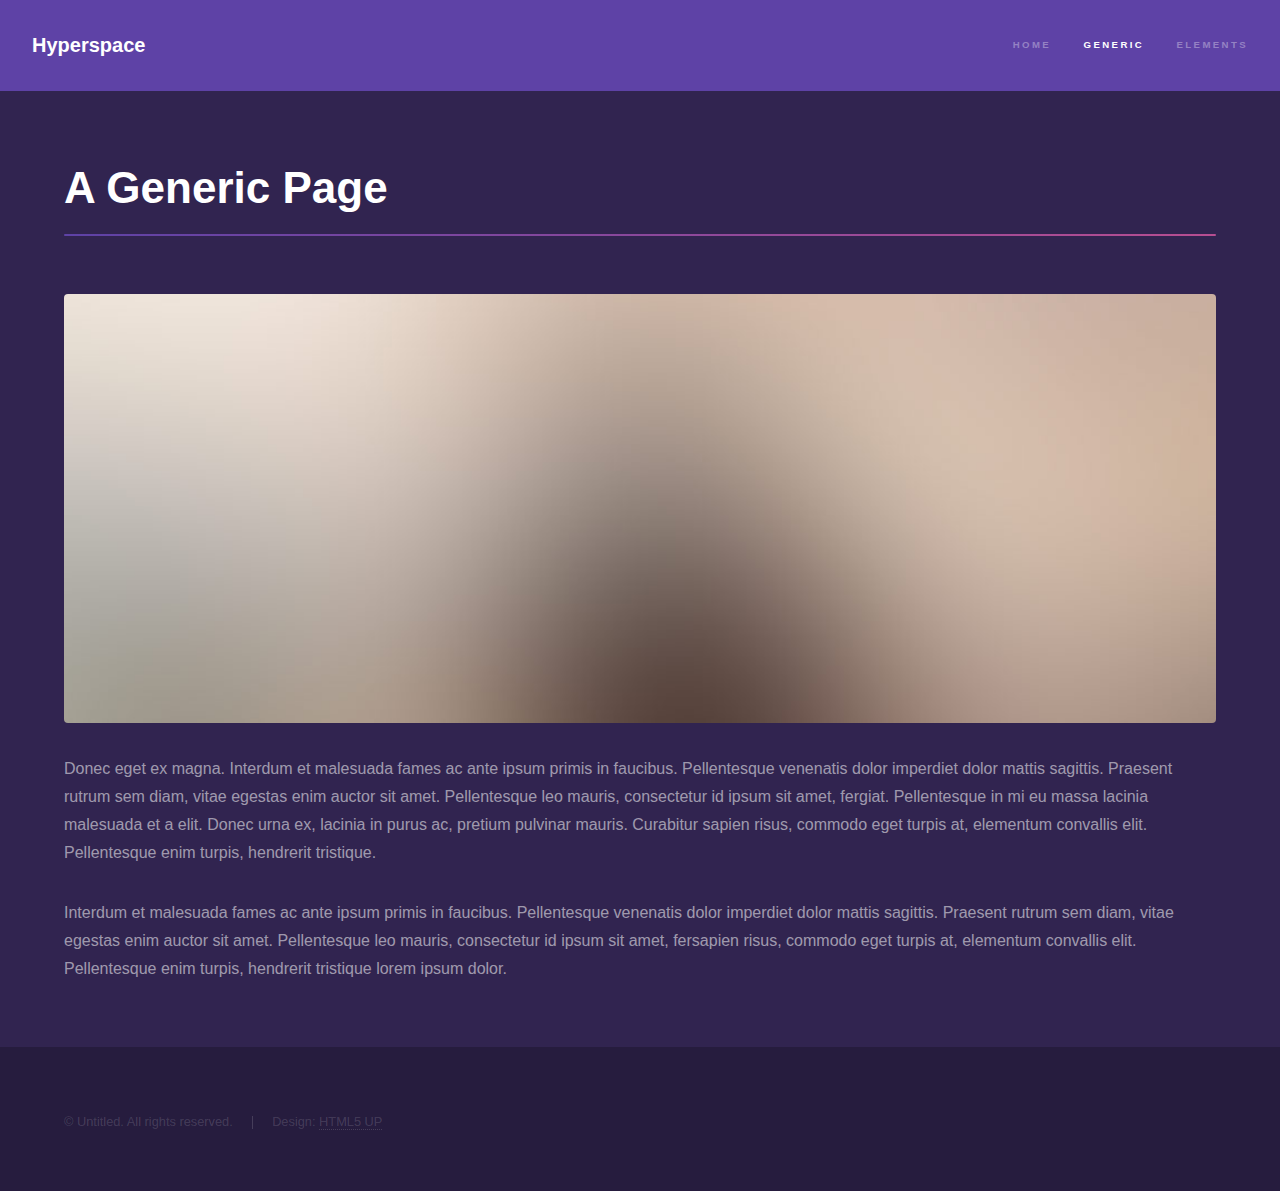
<file: generic.html>
<!DOCTYPE HTML>
<!--
	Hyperspace by HTML5 UP
	html5up.net | @ajlkn
	Free for personal and commercial use under the CCA 3.0 license (html5up.net/license)
-->
<html>
	<head>
		<title>Generic - Hyperspace by HTML5 UP</title>
		<meta charset="utf-8" />
		<meta name="viewport" content="width=device-width, initial-scale=1, user-scalable=no" />
		<link rel="stylesheet" href="assets/css/main.css" />
		<noscript><link rel="stylesheet" href="assets/css/noscript.css" /></noscript>
	</head>
	<body class="is-preload">

		<!-- Header -->
			<header id="header">
				<a href="index.html" class="title">Hyperspace</a>
				<nav>
					<ul>
						<li><a href="index.html">Home</a></li>
						<li><a href="generic.html" class="active">Generic</a></li>
						<li><a href="elements.html">Elements</a></li>
					</ul>
				</nav>
			</header>

		<!-- Wrapper -->
			<div id="wrapper">

				<!-- Main -->
					<section id="main" class="wrapper">
						<div class="inner">
							<h1 class="major">A Generic Page</h1>
							<span class="image fit"><img src="images/pic04.jpg" alt="" /></span>
							<p>Donec eget ex magna. Interdum et malesuada fames ac ante ipsum primis in faucibus. Pellentesque venenatis dolor imperdiet dolor mattis sagittis. Praesent rutrum sem diam, vitae egestas enim auctor sit amet. Pellentesque leo mauris, consectetur id ipsum sit amet, fergiat. Pellentesque in mi eu massa lacinia malesuada et a elit. Donec urna ex, lacinia in purus ac, pretium pulvinar mauris. Curabitur sapien risus, commodo eget turpis at, elementum convallis elit. Pellentesque enim turpis, hendrerit tristique.</p>
							<p>Interdum et malesuada fames ac ante ipsum primis in faucibus. Pellentesque venenatis dolor imperdiet dolor mattis sagittis. Praesent rutrum sem diam, vitae egestas enim auctor sit amet. Pellentesque leo mauris, consectetur id ipsum sit amet, fersapien risus, commodo eget turpis at, elementum convallis elit. Pellentesque enim turpis, hendrerit tristique lorem ipsum dolor.</p>
						</div>
					</section>

			</div>

		<!-- Footer -->
			<footer id="footer" class="wrapper alt">
				<div class="inner">
					<ul class="menu">
						<li>&copy; Untitled. All rights reserved.</li><li>Design: <a href="http://html5up.net">HTML5 UP</a></li>
					</ul>
				</div>
			</footer>

		<!-- Scripts -->
			<script src="assets/js/jquery.min.js"></script>
			<script src="assets/js/jquery.scrollex.min.js"></script>
			<script src="assets/js/jquery.scrolly.min.js"></script>
			<script src="assets/js/browser.min.js"></script>
			<script src="assets/js/breakpoints.min.js"></script>
			<script src="assets/js/util.js"></script>
			<script src="assets/js/main.js"></script>

	</body>
</html>
</file>
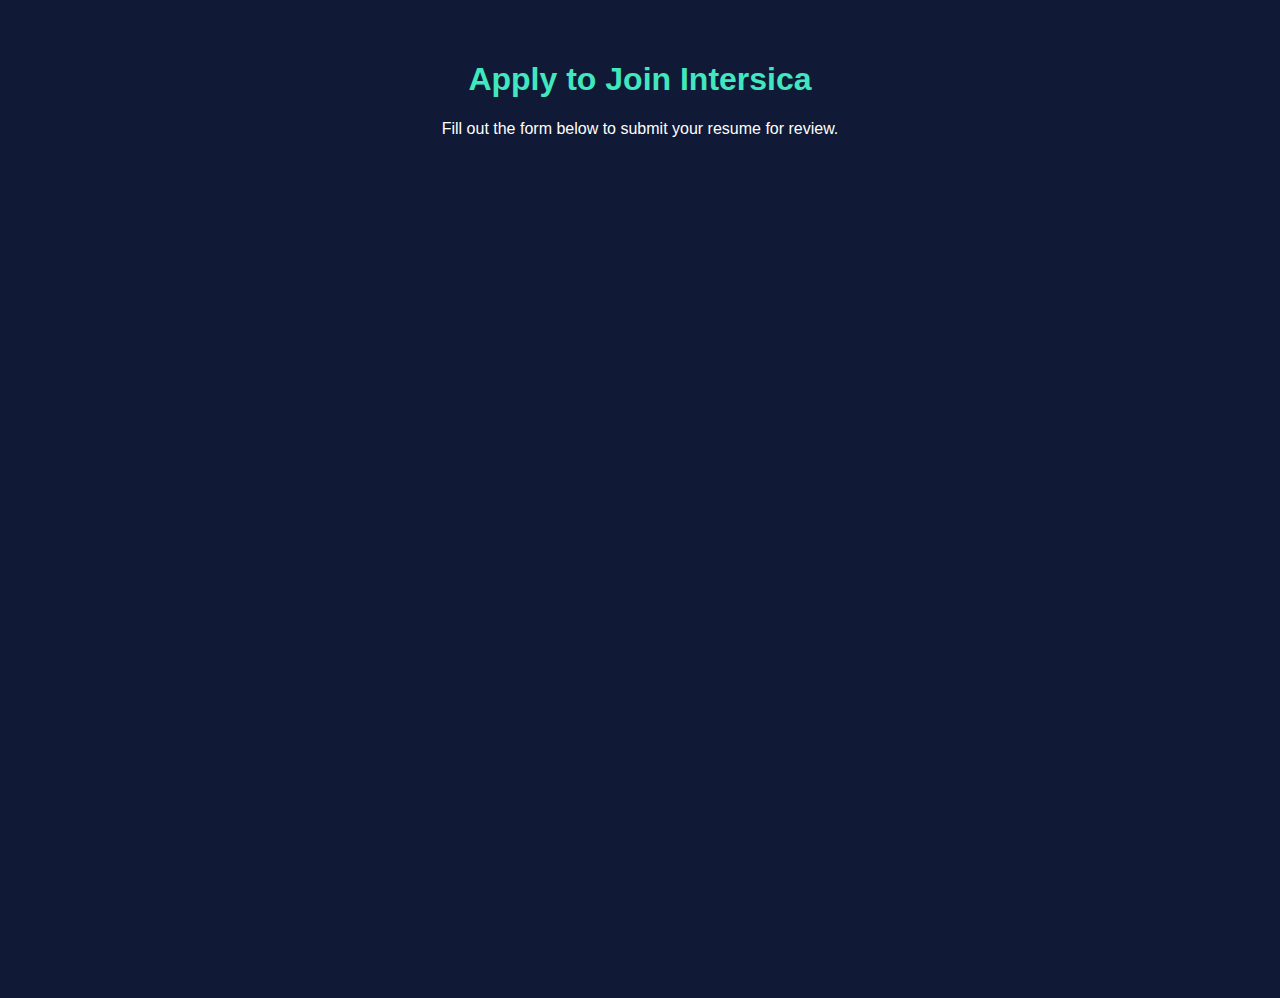
<file: intersicaNewInspectorApplication.html>
<!DOCTYPE html>
<html lang="en">
<head>
  <meta charset="UTF-8" />
  <meta name="viewport" content="width=device-width, initial-scale=1.0"/>
  <title>Intersica New Inspector Application</title>
  <style>
    body {
      font-family: Arial, sans-serif;
      margin: 0;
      padding: 0;
      background-color: #101935; /* dark background */
      color: #ffffff;
      text-align: center;
    }
    .container {
      max-width: 800px;
      margin: 0 auto;
      padding: 40px 20px;
    }
    h1 {
      color: #41e7be; /* seafoam green */
    }
    iframe {
      border: none;
      width: 100%;
      height: 800px;
    }
  </style>
</head>
<body>

  <a href="qaqualt.com"<img src="https://i.postimg.cc/ZKBGkKn2/Quali-T-logo-green-sub-DARK-1.png" style width="200" align="left">  <div class="container"></a>
    <h1>Apply to Join Intersica</h1>
    <p>Fill out the form below to submit your resume for review.</p>
    <iframe
      data-tally-src="https://tally.so/r/m6V0yJ"
      loading="lazy"
      width="100%"
      height="800"
      title="QualiT Inspector Sign-Up"
    ></iframe>
  </div>

  <script>
    let d = document, s = d.createElement("script");
    s.src = "https://tally.so/widgets/embed.js";
    s.onload = () => Tally.loadEmbeds();
    d.body.appendChild(s);
  </script>
</body>
</html>
</file>
<file: assets/css/noscript.css>
/*
	Hyperspace by HTML5 UP
	html5up.net | @ajlkn
	Free for personal and commercial use under the CCA 3.0 license (html5up.net/license)
*/

/* Spotlights */

	.spotlights > section > .image:before {
		opacity: 0 !important;
	}

	.spotlights > section > .content > .inner {
		-moz-transform: none !important;
		-webkit-transform: none !important;
		-ms-transform: none !important;
		transform: none !important;
		opacity: 1 !important;
	}

/* Wrapper */

	.wrapper > .inner {
		opacity: 1 !important;
		-moz-transform: none !important;
		-webkit-transform: none !important;
		-ms-transform: none !important;
		transform: none !important;
	}

/* Sidebar */

	#sidebar > .inner {
		opacity: 1 !important;
	}

	#sidebar nav > ul > li {
		-moz-transform: none !important;
		-webkit-transform: none !important;
		-ms-transform: none !important;
		transform: none !important;
		opacity: 1 !important;
	}
</file>
<file: assets/css/main.css>
@import url(fontawesome-all.min.css);

/*
	Hyperspace by HTML5 UP
	html5up.net | @ajlkn
	Free for personal and commercial use under the CCA 3.0 license (html5up.net/license)
*/

html, body, div, span, applet, object,
iframe, h1, h2, h3, h4, h5, h6, p, blockquote,
pre, a, abbr, acronym, address, big, cite,
code, del, dfn, em, img, ins, kbd, q, s, samp,
small, strike, strong, sub, sup, tt, var, b,
u, i, center, dl, dt, dd, ol, ul, li, fieldset,
form, label, legend, table, caption, tbody,
tfoot, thead, tr, th, td, article, aside,
canvas, details, embed, figure, figcaption,
footer, header, hgroup, menu, nav, output, ruby,
section, summary, time, mark, audio, video {
	margin: 0;
	padding: 0;
	border: 0;
	font-size: 100%;
	font: inherit;
	vertical-align: baseline;}

article, aside, details, figcaption, figure,
footer, header, hgroup, menu, nav, section {
	display: block;}

body {
	line-height: 1;
}

ol, ul {
	list-style: none;
}

blockquote, q {
	quotes: none;
}

	blockquote:before, blockquote:after, q:before, q:after {
		content: '';
		content: none;
	}

table {
	border-collapse: collapse;
	border-spacing: 0;
}

body {
	-webkit-text-size-adjust: none;
}

mark {
	background-color: transparent;
	color: inherit;
}

input::-moz-focus-inner {
	border: 0;
	padding: 0;
}

input, select, textarea {
	-moz-appearance: none;
	-webkit-appearance: none;
	-ms-appearance: none;
	appearance: none;
}

/* Basic */

	@-ms-viewport {
		width: device-width;
	}

	body {
		-ms-overflow-style: scrollbar;
	}

	@media screen and (max-width: 480px) {

		html, body {
			min-width: 320px;
		}

	}

	html {
		box-sizing: border-box;
	}

	*, *:before, *:after {
		box-sizing: inherit;
	}

	body {
		background: #312450;
	}

		body.is-preload *, body.is-preload *:before, body.is-preload *:after {
			-moz-animation: none !important;
			-webkit-animation: none !important;
			-ms-animation: none !important;
			animation: none !important;
			-moz-transition: none !important;
			-webkit-transition: none !important;
			-ms-transition: none !important;
			transition: none !important;
		}

/* Type */

	body, input, select, textarea {
		color: rgba(255, 255, 255, 0.55);
		font-family: Arial, Helvetica, sans-serif;
		font-size: 16.5pt;
		font-weight: normal;
		line-height: 1.75;
	}

		@media screen and (max-width: 1680px) {

			body, input, select, textarea {
				font-size: 13pt;
			}

		}

		@media screen and (max-width: 1280px) {

			body, input, select, textarea {
				font-size: 12pt;
			}

		}

		@media screen and (max-width: 360px) {

			body, input, select, textarea {
				font-size: 11pt;
			}

		}

	a {
		-moz-transition: color 0.2s ease, border-bottom-color 0.2s ease;
		-webkit-transition: color 0.2s ease, border-bottom-color 0.2s ease;
		-ms-transition: color 0.2s ease, border-bottom-color 0.2s ease;
		transition: color 0.2s ease, border-bottom-color 0.2s ease;
		border-bottom: dotted 1px rgba(255, 255, 255, 0.35);
		color: inherit;
		text-decoration: none;
	}

		a:hover {
			border-bottom-color: transparent;
			color: #ffffff;
		}

	strong, b {
		color: #ffffff;
		font-weight: bold;
	}

	em, i {
		font-style: italic;
	}

	p {
		margin: 0 0 2em 0;
	}

	h1, h2, h3, h4, h5, h6 {
		color: #ffffff;
		font-weight: bold;
		line-height: 1.5;
		margin: 0 0 0.5em 0;
	}

		h1 a, h2 a, h3 a, h4 a, h5 a, h6 a {
			color: inherit;
			text-decoration: none;
		}

	h1 {
		font-size: 2.75em;
	}

		h1.major {
			margin: 0 0 1.3em 0;
			position: relative;
			padding-bottom: 0.35em;
		}

			h1.major:after {
				background-image: -moz-linear-gradient(to right, #5e42a6, #b74e91);
				background-image: -webkit-linear-gradient(to right, #5e42a6, #b74e91);
				background-image: -ms-linear-gradient(to right, #5e42a6, #b74e91);
				background-image: linear-gradient(to right, #5e42a6, #b74e91);
				-moz-transition: max-width 0.2s ease;
				-webkit-transition: max-width 0.2s ease;
				-ms-transition: max-width 0.2s ease;
				transition: max-width 0.2s ease;
				border-radius: 0.2em;
				bottom: 0;
				content: '';
				height: 0.05em;
				position: absolute;
				right: 0;
				width: 100%;
			}

	h2 {
		font-size: 1.75em;
	}

	h3 {
		font-size: 1.1em;
	}

	h4 {
		font-size: 1em;
	}

	h5 {
		font-size: 0.8em;
	}

	h6 {
		font-size: 0.6em;
	}

	@media screen and (max-width: 736px) {

		h1 {
			font-size: 2em;
		}

		h2 {
			font-size: 1.25em;
		}

		h3 {
			font-size: 1em;
		}

		h4 {
			font-size: 0.8em;
		}

		h5 {
			font-size: 0.6em;
		}

		h6 {
			font-size: 0.6em;
		}

	}

	sub {
		font-size: 0.8em;
		position: relative;
		top: 0.5em;
	}

	sup {
		font-size: 0.8em;
		position: relative;
		top: -0.5em;
	}

	blockquote {
		border-left: solid 4px rgba(255, 255, 255, 0.15);
		font-style: italic;
		margin: 0 0 2em 0;
		padding: 0.5em 0 0.5em 2em;
	}

	code {
		background: rgba(255, 255, 255, 0.05);
		border-radius: 0.25em;
		border: solid 1px rgba(255, 255, 255, 0.15);
		font-family: "Courier New", monospace;
		font-size: 0.9em;
		margin: 0 0.25em;
		padding: 0.25em 0.65em;
	}

	pre {
		-webkit-overflow-scrolling: touch;
		font-family: "Courier New", monospace;
		font-size: 0.9em;
		margin: 0 0 2em 0;
	}

		pre code {
			display: block;
			line-height: 1.75em;
			padding: 1em 1.5em;
			overflow-x: auto;
		}

	hr {
		border: 0;
		border-bottom: solid 1px rgba(255, 255, 255, 0.15);
		margin: 2em 0;
	}

		hr.major {
			margin: 3em 0;
		}

	.align-left {
		text-align: left;
	}

	.align-center {
		text-align: center;
	}

	.align-right {
		text-align: right;
	}

/* Row */

	.row {
		display: flex;
		flex-wrap: wrap;
		box-sizing: border-box;
		align-items: stretch;
	}

		.row > * {
			box-sizing: border-box;
		}

		.row.gtr-uniform > * > :last-child {
			margin-bottom: 0;
		}

		.row.aln-left {
			justify-content: flex-start;
		}

		.row.aln-center {
			justify-content: center;
		}

		.row.aln-right {
			justify-content: flex-end;
		}

		.row.aln-top {
			align-items: flex-start;
		}

		.row.aln-middle {
			align-items: center;
		}

		.row.aln-bottom {
			align-items: flex-end;
		}

		.row > .imp {
			order: -1;
		}

		.row > .col-1 {
			width: 8.33333%;
		}

		.row > .off-1 {
			margin-left: 8.33333%;
		}

		.row > .col-2 {
			width: 16.66667%;
		}

		.row > .off-2 {
			margin-left: 16.66667%;
		}

		.row > .col-3 {
			width: 25%;
		}

		.row > .off-3 {
			margin-left: 25%;
		}

		.row > .col-4 {
			width: 33.33333%;
		}

		.row > .off-4 {
			margin-left: 33.33333%;
		}

		.row > .col-5 {
			width: 41.66667%;
		}

		.row > .off-5 {
			margin-left: 41.66667%;
		}

		.row > .col-6 {
			width: 50%;
		}

		.row > .off-6 {
			margin-left: 50%;
		}

		.row > .col-7 {
			width: 58.33333%;
		}

		.row > .off-7 {
			margin-left: 58.33333%;
		}

		.row > .col-8 {
			width: 66.66667%;
		}

		.row > .off-8 {
			margin-left: 66.66667%;
		}

		.row > .col-9 {
			width: 75%;
		}

		.row > .off-9 {
			margin-left: 75%;
		}

		.row > .col-10 {
			width: 83.33333%;
		}

		.row > .off-10 {
			margin-left: 83.33333%;
		}

		.row > .col-11 {
			width: 91.66667%;
		}

		.row > .off-11 {
			margin-left: 91.66667%;
		}

		.row > .col-12 {
			width: 100%;
		}

		.row > .off-12 {
			margin-left: 100%;
		}

		.row.gtr-0 {
			margin-top: 0;
			margin-left: 0em;
		}

			.row.gtr-0 > * {
				padding: 0 0 0 0em;
			}

			.row.gtr-0.gtr-uniform {
				margin-top: 0em;
			}

				.row.gtr-0.gtr-uniform > * {
					padding-top: 0em;
				}

		.row.gtr-25 {
			margin-top: 0;
			margin-left: -0.375em;
		}

			.row.gtr-25 > * {
				padding: 0 0 0 0.375em;
			}

			.row.gtr-25.gtr-uniform {
				margin-top: -0.375em;
			}

				.row.gtr-25.gtr-uniform > * {
					padding-top: 0.375em;
				}

		.row.gtr-50 {
			margin-top: 0;
			margin-left: -0.75em;
		}

			.row.gtr-50 > * {
				padding: 0 0 0 0.75em;
			}

			.row.gtr-50.gtr-uniform {
				margin-top: -0.75em;
			}

				.row.gtr-50.gtr-uniform > * {
					padding-top: 0.75em;
				}

		.row {
			margin-top: 0;
			margin-left: -1.5em;
		}

			.row > * {
				padding: 0 0 0 1.5em;
			}

			.row.gtr-uniform {
				margin-top: -1.5em;
			}

				.row.gtr-uniform > * {
					padding-top: 1.5em;
				}

		.row.gtr-150 {
			margin-top: 0;
			margin-left: -2.25em;
		}

			.row.gtr-150 > * {
				padding: 0 0 0 2.25em;
			}

			.row.gtr-150.gtr-uniform {
				margin-top: -2.25em;
			}

				.row.gtr-150.gtr-uniform > * {
					padding-top: 2.25em;
				}

		.row.gtr-200 {
			margin-top: 0;
			margin-left: -3em;
		}

			.row.gtr-200 > * {
				padding: 0 0 0 3em;
			}

			.row.gtr-200.gtr-uniform {
				margin-top: -3em;
			}

				.row.gtr-200.gtr-uniform > * {
					padding-top: 3em;
				}

		@media screen and (max-width: 1680px) {

			.row {
				display: flex;
				flex-wrap: wrap;
				box-sizing: border-box;
				align-items: stretch;
			}

				.row > * {
					box-sizing: border-box;
				}

				.row.gtr-uniform > * > :last-child {
					margin-bottom: 0;
				}

				.row.aln-left {
					justify-content: flex-start;
				}

				.row.aln-center {
					justify-content: center;
				}

				.row.aln-right {
					justify-content: flex-end;
				}

				.row.aln-top {
					align-items: flex-start;
				}

				.row.aln-middle {
					align-items: center;
				}

				.row.aln-bottom {
					align-items: flex-end;
				}

				.row > .imp-xlarge {
					order: -1;
				}

				.row > .col-1-xlarge {
					width: 8.33333%;
				}

				.row > .off-1-xlarge {
					margin-left: 8.33333%;
				}

				.row > .col-2-xlarge {
					width: 16.66667%;
				}

				.row > .off-2-xlarge {
					margin-left: 16.66667%;
				}

				.row > .col-3-xlarge {
					width: 25%;
				}

				.row > .off-3-xlarge {
					margin-left: 25%;
				}

				.row > .col-4-xlarge {
					width: 33.33333%;
				}

				.row > .off-4-xlarge {
					margin-left: 33.33333%;
				}

				.row > .col-5-xlarge {
					width: 41.66667%;
				}

				.row > .off-5-xlarge {
					margin-left: 41.66667%;
				}

				.row > .col-6-xlarge {
					width: 50%;
				}

				.row > .off-6-xlarge {
					margin-left: 50%;
				}

				.row > .col-7-xlarge {
					width: 58.33333%;
				}

				.row > .off-7-xlarge {
					margin-left: 58.33333%;
				}

				.row > .col-8-xlarge {
					width: 66.66667%;
				}

				.row > .off-8-xlarge {
					margin-left: 66.66667%;
				}

				.row > .col-9-xlarge {
					width: 75%;
				}

				.row > .off-9-xlarge {
					margin-left: 75%;
				}

				.row > .col-10-xlarge {
					width: 83.33333%;
				}

				.row > .off-10-xlarge {
					margin-left: 83.33333%;
				}

				.row > .col-11-xlarge {
					width: 91.66667%;
				}

				.row > .off-11-xlarge {
					margin-left: 91.66667%;
				}

				.row > .col-12-xlarge {
					width: 100%;
				}

				.row > .off-12-xlarge {
					margin-left: 100%;
				}

				.row.gtr-0 {
					margin-top: 0;
					margin-left: 0em;
				}

					.row.gtr-0 > * {
						padding: 0 0 0 0em;
					}

					.row.gtr-0.gtr-uniform {
						margin-top: 0em;
					}

						.row.gtr-0.gtr-uniform > * {
							padding-top: 0em;
						}

				.row.gtr-25 {
					margin-top: 0;
					margin-left: -0.375em;
				}

					.row.gtr-25 > * {
						padding: 0 0 0 0.375em;
					}

					.row.gtr-25.gtr-uniform {
						margin-top: -0.375em;
					}

						.row.gtr-25.gtr-uniform > * {
							padding-top: 0.375em;
						}

				.row.gtr-50 {
					margin-top: 0;
					margin-left: -0.75em;
				}

					.row.gtr-50 > * {
						padding: 0 0 0 0.75em;
					}

					.row.gtr-50.gtr-uniform {
						margin-top: -0.75em;
					}

						.row.gtr-50.gtr-uniform > * {
							padding-top: 0.75em;
						}

				.row {
					margin-top: 0;
					margin-left: -1.5em;
				}

					.row > * {
						padding: 0 0 0 1.5em;
					}

					.row.gtr-uniform {
						margin-top: -1.5em;
					}

						.row.gtr-uniform > * {
							padding-top: 1.5em;
						}

				.row.gtr-150 {
					margin-top: 0;
					margin-left: -2.25em;
				}

					.row.gtr-150 > * {
						padding: 0 0 0 2.25em;
					}

					.row.gtr-150.gtr-uniform {
						margin-top: -2.25em;
					}

						.row.gtr-150.gtr-uniform > * {
							padding-top: 2.25em;
						}

				.row.gtr-200 {
					margin-top: 0;
					margin-left: -3em;
				}

					.row.gtr-200 > * {
						padding: 0 0 0 3em;
					}

					.row.gtr-200.gtr-uniform {
						margin-top: -3em;
					}

						.row.gtr-200.gtr-uniform > * {
							padding-top: 3em;
						}

		}

		@media screen and (max-width: 1280px) {

			.row {
				display: flex;
				flex-wrap: wrap;
				box-sizing: border-box;
				align-items: stretch;
			}

				.row > * {
					box-sizing: border-box;
				}

				.row.gtr-uniform > * > :last-child {
					margin-bottom: 0;
				}

				.row.aln-left {
					justify-content: flex-start;
				}

				.row.aln-center {
					justify-content: center;
				}

				.row.aln-right {
					justify-content: flex-end;
				}

				.row.aln-top {
					align-items: flex-start;
				}

				.row.aln-middle {
					align-items: center;
				}

				.row.aln-bottom {
					align-items: flex-end;
				}

				.row > .imp-large {
					order: -1;
				}

				.row > .col-1-large {
					width: 8.33333%;
				}

				.row > .off-1-large {
					margin-left: 8.33333%;
				}

				.row > .col-2-large {
					width: 16.66667%;
				}

				.row > .off-2-large {
					margin-left: 16.66667%;
				}

				.row > .col-3-large {
					width: 25%;
				}

				.row > .off-3-large {
					margin-left: 25%;
				}

				.row > .col-4-large {
					width: 33.33333%;
				}

				.row > .off-4-large {
					margin-left: 33.33333%;
				}

				.row > .col-5-large {
					width: 41.66667%;
				}

				.row > .off-5-large {
					margin-left: 41.66667%;
				}

				.row > .col-6-large {
					width: 50%;
				}

				.row > .off-6-large {
					margin-left: 50%;
				}

				.row > .col-7-large {
					width: 58.33333%;
				}

				.row > .off-7-large {
					margin-left: 58.33333%;
				}

				.row > .col-8-large {
					width: 66.66667%;
				}

				.row > .off-8-large {
					margin-left: 66.66667%;
				}

				.row > .col-9-large {
					width: 75%;
				}

				.row > .off-9-large {
					margin-left: 75%;
				}

				.row > .col-10-large {
					width: 83.33333%;
				}

				.row > .off-10-large {
					margin-left: 83.33333%;
				}

				.row > .col-11-large {
					width: 91.66667%;
				}

				.row > .off-11-large {
					margin-left: 91.66667%;
				}

				.row > .col-12-large {
					width: 100%;
				}

				.row > .off-12-large {
					margin-left: 100%;
				}

				.row.gtr-0 {
					margin-top: 0;
					margin-left: 0em;
				}

					.row.gtr-0 > * {
						padding: 0 0 0 0em;
					}

					.row.gtr-0.gtr-uniform {
						margin-top: 0em;
					}

						.row.gtr-0.gtr-uniform > * {
							padding-top: 0em;
						}

				.row.gtr-25 {
					margin-top: 0;
					margin-left: -0.375em;
				}

					.row.gtr-25 > * {
						padding: 0 0 0 0.375em;
					}

					.row.gtr-25.gtr-uniform {
						margin-top: -0.375em;
					}

						.row.gtr-25.gtr-uniform > * {
							padding-top: 0.375em;
						}

				.row.gtr-50 {
					margin-top: 0;
					margin-left: -0.75em;
				}

					.row.gtr-50 > * {
						padding: 0 0 0 0.75em;
					}

					.row.gtr-50.gtr-uniform {
						margin-top: -0.75em;
					}

						.row.gtr-50.gtr-uniform > * {
							padding-top: 0.75em;
						}

				.row {
					margin-top: 0;
					margin-left: -1.5em;
				}

					.row > * {
						padding: 0 0 0 1.5em;
					}

					.row.gtr-uniform {
						margin-top: -1.5em;
					}

						.row.gtr-uniform > * {
							padding-top: 1.5em;
						}

				.row.gtr-150 {
					margin-top: 0;
					margin-left: -2.25em;
				}

					.row.gtr-150 > * {
						padding: 0 0 0 2.25em;
					}

					.row.gtr-150.gtr-uniform {
						margin-top: -2.25em;
					}

						.row.gtr-150.gtr-uniform > * {
							padding-top: 2.25em;
						}

				.row.gtr-200 {
					margin-top: 0;
					margin-left: -3em;
				}

					.row.gtr-200 > * {
						padding: 0 0 0 3em;
					}

					.row.gtr-200.gtr-uniform {
						margin-top: -3em;
					}

						.row.gtr-200.gtr-uniform > * {
							padding-top: 3em;
						}

		}

		@media screen and (max-width: 980px) {

			.row {
				display: flex;
				flex-wrap: wrap;
				box-sizing: border-box;
				align-items: stretch;
			}

				.row > * {
					box-sizing: border-box;
				}

				.row.gtr-uniform > * > :last-child {
					margin-bottom: 0;
				}

				.row.aln-left {
					justify-content: flex-start;
				}

				.row.aln-center {
					justify-content: center;
				}

				.row.aln-right {
					justify-content: flex-end;
				}

				.row.aln-top {
					align-items: flex-start;
				}

				.row.aln-middle {
					align-items: center;
				}

				.row.aln-bottom {
					align-items: flex-end;
				}

				.row > .imp-medium {
					order: -1;
				}

				.row > .col-1-medium {
					width: 8.33333%;
				}

				.row > .off-1-medium {
					margin-left: 8.33333%;
				}

				.row > .col-2-medium {
					width: 16.66667%;
				}

				.row > .off-2-medium {
					margin-left: 16.66667%;
				}

				.row > .col-3-medium {
					width: 25%;
				}

				.row > .off-3-medium {
					margin-left: 25%;
				}

				.row > .col-4-medium {
					width: 33.33333%;
				}

				.row > .off-4-medium {
					margin-left: 33.33333%;
				}

				.row > .col-5-medium {
					width: 41.66667%;
				}

				.row > .off-5-medium {
					margin-left: 41.66667%;
				}

				.row > .col-6-medium {
					width: 50%;
				}

				.row > .off-6-medium {
					margin-left: 50%;
				}

				.row > .col-7-medium {
					width: 58.33333%;
				}

				.row > .off-7-medium {
					margin-left: 58.33333%;
				}

				.row > .col-8-medium {
					width: 66.66667%;
				}

				.row > .off-8-medium {
					margin-left: 66.66667%;
				}

				.row > .col-9-medium {
					width: 75%;
				}

				.row > .off-9-medium {
					margin-left: 75%;
				}

				.row > .col-10-medium {
					width: 83.33333%;
				}

				.row > .off-10-medium {
					margin-left: 83.33333%;
				}

				.row > .col-11-medium {
					width: 91.66667%;
				}

				.row > .off-11-medium {
					margin-left: 91.66667%;
				}

				.row > .col-12-medium {
					width: 100%;
				}

				.row > .off-12-medium {
					margin-left: 100%;
				}

				.row.gtr-0 {
					margin-top: 0;
					margin-left: 0em;
				}

					.row.gtr-0 > * {
						padding: 0 0 0 0em;
					}

					.row.gtr-0.gtr-uniform {
						margin-top: 0em;
					}

						.row.gtr-0.gtr-uniform > * {
							padding-top: 0em;
						}

				.row.gtr-25 {
					margin-top: 0;
					margin-left: -0.375em;
				}

					.row.gtr-25 > * {
						padding: 0 0 0 0.375em;
					}

					.row.gtr-25.gtr-uniform {
						margin-top: -0.375em;
					}

						.row.gtr-25.gtr-uniform > * {
							padding-top: 0.375em;
						}

				.row.gtr-50 {
					margin-top: 0;
					margin-left: -0.75em;
				}

					.row.gtr-50 > * {
						padding: 0 0 0 0.75em;
					}

					.row.gtr-50.gtr-uniform {
						margin-top: -0.75em;
					}

						.row.gtr-50.gtr-uniform > * {
							padding-top: 0.75em;
						}

				.row {
					margin-top: 0;
					margin-left: -1.5em;
				}

					.row > * {
						padding: 0 0 0 1.5em;
					}

					.row.gtr-uniform {
						margin-top: -1.5em;
					}

						.row.gtr-uniform > * {
							padding-top: 1.5em;
						}

				.row.gtr-150 {
					margin-top: 0;
					margin-left: -2.25em;
				}

					.row.gtr-150 > * {
						padding: 0 0 0 2.25em;
					}

					.row.gtr-150.gtr-uniform {
						margin-top: -2.25em;
					}

						.row.gtr-150.gtr-uniform > * {
							padding-top: 2.25em;
						}

				.row.gtr-200 {
					margin-top: 0;
					margin-left: -3em;
				}

					.row.gtr-200 > * {
						padding: 0 0 0 3em;
					}

					.row.gtr-200.gtr-uniform {
						margin-top: -3em;
					}

						.row.gtr-200.gtr-uniform > * {
							padding-top: 3em;
						}

		}

		@media screen and (max-width: 736px) {

			.row {
				display: flex;
				flex-wrap: wrap;
				box-sizing: border-box;
				align-items: stretch;
			}

				.row > * {
					box-sizing: border-box;
				}

				.row.gtr-uniform > * > :last-child {
					margin-bottom: 0;
				}

				.row.aln-left {
					justify-content: flex-start;
				}

				.row.aln-center {
					justify-content: center;
				}

				.row.aln-right {
					justify-content: flex-end;
				}

				.row.aln-top {
					align-items: flex-start;
				}

				.row.aln-middle {
					align-items: center;
				}

				.row.aln-bottom {
					align-items: flex-end;
				}

				.row > .imp-small {
					order: -1;
				}

				.row > .col-1-small {
					width: 8.33333%;
				}

				.row > .off-1-small {
					margin-left: 8.33333%;
				}

				.row > .col-2-small {
					width: 16.66667%;
				}

				.row > .off-2-small {
					margin-left: 16.66667%;
				}

				.row > .col-3-small {
					width: 25%;
				}

				.row > .off-3-small {
					margin-left: 25%;
				}

				.row > .col-4-small {
					width: 33.33333%;
				}

				.row > .off-4-small {
					margin-left: 33.33333%;
				}

				.row > .col-5-small {
					width: 41.66667%;
				}

				.row > .off-5-small {
					margin-left: 41.66667%;
				}

				.row > .col-6-small {
					width: 50%;
				}

				.row > .off-6-small {
					margin-left: 50%;
				}

				.row > .col-7-small {
					width: 58.33333%;
				}

				.row > .off-7-small {
					margin-left: 58.33333%;
				}

				.row > .col-8-small {
					width: 66.66667%;
				}

				.row > .off-8-small {
					margin-left: 66.66667%;
				}

				.row > .col-9-small {
					width: 75%;
				}

				.row > .off-9-small {
					margin-left: 75%;
				}

				.row > .col-10-small {
					width: 83.33333%;
				}

				.row > .off-10-small {
					margin-left: 83.33333%;
				}

				.row > .col-11-small {
					width: 91.66667%;
				}

				.row > .off-11-small {
					margin-left: 91.66667%;
				}

				.row > .col-12-small {
					width: 100%;
				}

				.row > .off-12-small {
					margin-left: 100%;
				}

				.row.gtr-0 {
					margin-top: 0;
					margin-left: 0em;
				}

					.row.gtr-0 > * {
						padding: 0 0 0 0em;
					}

					.row.gtr-0.gtr-uniform {
						margin-top: 0em;
					}

						.row.gtr-0.gtr-uniform > * {
							padding-top: 0em;
						}

				.row.gtr-25 {
					margin-top: 0;
					margin-left: -0.375em;
				}

					.row.gtr-25 > * {
						padding: 0 0 0 0.375em;
					}

					.row.gtr-25.gtr-uniform {
						margin-top: -0.375em;
					}

						.row.gtr-25.gtr-uniform > * {
							padding-top: 0.375em;
						}

				.row.gtr-50 {
					margin-top: 0;
					margin-left: -0.75em;
				}

					.row.gtr-50 > * {
						padding: 0 0 0 0.75em;
					}

					.row.gtr-50.gtr-uniform {
						margin-top: -0.75em;
					}

						.row.gtr-50.gtr-uniform > * {
							padding-top: 0.75em;
						}

				.row {
					margin-top: 0;
					margin-left: -1.5em;
				}

					.row > * {
						padding: 0 0 0 1.5em;
					}

					.row.gtr-uniform {
						margin-top: -1.5em;
					}

						.row.gtr-uniform > * {
							padding-top: 1.5em;
						}

				.row.gtr-150 {
					margin-top: 0;
					margin-left: -2.25em;
				}

					.row.gtr-150 > * {
						padding: 0 0 0 2.25em;
					}

					.row.gtr-150.gtr-uniform {
						margin-top: -2.25em;
					}

						.row.gtr-150.gtr-uniform > * {
							padding-top: 2.25em;
						}

				.row.gtr-200 {
					margin-top: 0;
					margin-left: -3em;
				}

					.row.gtr-200 > * {
						padding: 0 0 0 3em;
					}

					.row.gtr-200.gtr-uniform {
						margin-top: -3em;
					}

						.row.gtr-200.gtr-uniform > * {
							padding-top: 3em;
						}

		}

		@media screen and (max-width: 480px) {

			.row {
				display: flex;
				flex-wrap: wrap;
				box-sizing: border-box;
				align-items: stretch;
			}

				.row > * {
					box-sizing: border-box;
				}

				.row.gtr-uniform > * > :last-child {
					margin-bottom: 0;
				}

				.row.aln-left {
					justify-content: flex-start;
				}

				.row.aln-center {
					justify-content: center;
				}

				.row.aln-right {
					justify-content: flex-end;
				}

				.row.aln-top {
					align-items: flex-start;
				}

				.row.aln-middle {
					align-items: center;
				}

				.row.aln-bottom {
					align-items: flex-end;
				}

				.row > .imp-xsmall {
					order: -1;
				}

				.row > .col-1-xsmall {
					width: 8.33333%;
				}

				.row > .off-1-xsmall {
					margin-left: 8.33333%;
				}

				.row > .col-2-xsmall {
					width: 16.66667%;
				}

				.row > .off-2-xsmall {
					margin-left: 16.66667%;
				}

				.row > .col-3-xsmall {
					width: 25%;
				}

				.row > .off-3-xsmall {
					margin-left: 25%;
				}

				.row > .col-4-xsmall {
					width: 33.33333%;
				}

				.row > .off-4-xsmall {
					margin-left: 33.33333%;
				}

				.row > .col-5-xsmall {
					width: 41.66667%;
				}

				.row > .off-5-xsmall {
					margin-left: 41.66667%;
				}

				.row > .col-6-xsmall {
					width: 50%;
				}

				.row > .off-6-xsmall {
					margin-left: 50%;
				}

				.row > .col-7-xsmall {
					width: 58.33333%;
				}

				.row > .off-7-xsmall {
					margin-left: 58.33333%;
				}

				.row > .col-8-xsmall {
					width: 66.66667%;
				}

				.row > .off-8-xsmall {
					margin-left: 66.66667%;
				}

				.row > .col-9-xsmall {
					width: 75%;
				}

				.row > .off-9-xsmall {
					margin-left: 75%;
				}

				.row > .col-10-xsmall {
					width: 83.33333%;
				}

				.row > .off-10-xsmall {
					margin-left: 83.33333%;
				}

				.row > .col-11-xsmall {
					width: 91.66667%;
				}

				.row > .off-11-xsmall {
					margin-left: 91.66667%;
				}

				.row > .col-12-xsmall {
					width: 100%;
				}

				.row > .off-12-xsmall {
					margin-left: 100%;
				}

				.row.gtr-0 {
					margin-top: 0;
					margin-left: 0em;
				}

					.row.gtr-0 > * {
						padding: 0 0 0 0em;
					}

					.row.gtr-0.gtr-uniform {
						margin-top: 0em;
					}

						.row.gtr-0.gtr-uniform > * {
							padding-top: 0em;
						}

				.row.gtr-25 {
					margin-top: 0;
					margin-left: -0.375em;
				}

					.row.gtr-25 > * {
						padding: 0 0 0 0.375em;
					}

					.row.gtr-25.gtr-uniform {
						margin-top: -0.375em;
					}

						.row.gtr-25.gtr-uniform > * {
							padding-top: 0.375em;
						}

				.row.gtr-50 {
					margin-top: 0;
					margin-left: -0.75em;
				}

					.row.gtr-50 > * {
						padding: 0 0 0 0.75em;
					}

					.row.gtr-50.gtr-uniform {
						margin-top: -0.75em;
					}

						.row.gtr-50.gtr-uniform > * {
							padding-top: 0.75em;
						}

				.row {
					margin-top: 0;
					margin-left: -1.5em;
				}

					.row > * {
						padding: 0 0 0 1.5em;
					}

					.row.gtr-uniform {
						margin-top: -1.5em;
					}

						.row.gtr-uniform > * {
							padding-top: 1.5em;
						}

				.row.gtr-150 {
					margin-top: 0;
					margin-left: -2.25em;
				}

					.row.gtr-150 > * {
						padding: 0 0 0 2.25em;
					}

					.row.gtr-150.gtr-uniform {
						margin-top: -2.25em;
					}

						.row.gtr-150.gtr-uniform > * {
							padding-top: 2.25em;
						}

				.row.gtr-200 {
					margin-top: 0;
					margin-left: -3em;
				}

					.row.gtr-200 > * {
						padding: 0 0 0 3em;
					}

					.row.gtr-200.gtr-uniform {
						margin-top: -3em;
					}

						.row.gtr-200.gtr-uniform > * {
							padding-top: 3em;
						}

		}

/* Box */

	.box {
		border-radius: 0.25em;
		border: solid 1px rgba(255, 255, 255, 0.15);
		margin-bottom: 2em;
		padding: 1.5em;
	}

		.box > :last-child,
		.box > :last-child > :last-child,
		.box > :last-child > :last-child > :last-child {
			margin-bottom: 0;
		}

		.box.alt {
			border: 0;
			border-radius: 0;
			padding: 0;
		}

/* Button */

	input[type="submit"],
	input[type="reset"],
	input[type="button"],
	button,
	.button {
		-moz-appearance: none;
		-webkit-appearance: none;
		-ms-appearance: none;
		appearance: none;
		-moz-transition: border-color 0.2s ease;
		-webkit-transition: border-color 0.2s ease;
		-ms-transition: border-color 0.2s ease;
		transition: border-color 0.2s ease;
		background-color: transparent;
		border: solid 1px !important;
		border-color: rgba(255, 255, 255, 0.15) !important;
		border-radius: 3em;
		color: #ffffff !important;
		cursor: pointer;
		display: inline-block;
		font-size: 0.6em;
		font-weight: bold;
		height: calc(4.75em + 2px);
		letter-spacing: 0.25em;
		line-height: 4.75em;
		outline: 0;
		padding: 0 3.75em;
		position: relative;
		text-align: center;
		text-decoration: none;
		text-transform: uppercase;
		white-space: nowrap;
	}

		input[type="submit"]:after,
		input[type="reset"]:after,
		input[type="button"]:after,
		button:after,
		.button:after {
			-moz-transform: scale(0.25);
			-webkit-transform: scale(0.25);
			-ms-transform: scale(0.25);
			transform: scale(0.25);
			pointer-events: none;
			-moz-transition: opacity 0.2s ease, -moz-transform 0.2s ease;
			-webkit-transition: opacity 0.2s ease, -webkit-transform 0.2s ease;
			-ms-transition: opacity 0.2s ease, -ms-transform 0.2s ease;
			transition: opacity 0.2s ease, transform 0.2s ease;
			background: #ffffff;
			border-radius: 3em;
			content: '';
			height: 100%;
			left: 0;
			opacity: 0;
			position: absolute;
			top: 0;
			width: 100%;
		}

		input[type="submit"].icon:before,
		input[type="reset"].icon:before,
		input[type="button"].icon:before,
		button.icon:before,
		.button.icon:before {
			margin-right: 0.75em;
		}

		input[type="submit"].fit,
		input[type="reset"].fit,
		input[type="button"].fit,
		button.fit,
		.button.fit {
			width: 100%;
		}

		input[type="submit"].small,
		input[type="reset"].small,
		input[type="button"].small,
		button.small,
		.button.small {
			font-size: 0.4em;
		}

		input[type="submit"].large,
		input[type="reset"].large,
		input[type="button"].large,
		button.large,
		.button.large {
			font-size: 0.8em;
		}

		input[type="submit"].primary,
		input[type="reset"].primary,
		input[type="button"].primary,
		button.primary,
		.button.primary {
			background-color: #ffffff;
			color: #312450 !important;
		}

			input[type="submit"].primary:after,
			input[type="reset"].primary:after,
			input[type="button"].primary:after,
			button.primary:after,
			.button.primary:after {
				display: none;
			}

		input[type="submit"].disabled, input[type="submit"]:disabled,
		input[type="reset"].disabled,
		input[type="reset"]:disabled,
		input[type="button"].disabled,
		input[type="button"]:disabled,
		button.disabled,
		button:disabled,
		.button.disabled,
		.button:disabled {
			cursor: default;
			opacity: 0.5;
			pointer-events: none;
		}

		input[type="submit"]:hover,
		input[type="reset"]:hover,
		input[type="button"]:hover,
		button:hover,
		.button:hover {
			border-color: rgba(255, 255, 255, 0.55) !important;
		}

			input[type="submit"]:hover:after,
			input[type="reset"]:hover:after,
			input[type="button"]:hover:after,
			button:hover:after,
			.button:hover:after {
				opacity: 0.05;
				-moz-transform: scale(1);
				-webkit-transform: scale(1);
				-ms-transform: scale(1);
				transform: scale(1);
			}

			input[type="submit"]:hover:active,
			input[type="reset"]:hover:active,
			input[type="button"]:hover:active,
			button:hover:active,
			.button:hover:active {
				border-color: #ffffff !important;
			}

				input[type="submit"]:hover:active:after,
				input[type="reset"]:hover:active:after,
				input[type="button"]:hover:active:after,
				button:hover:active:after,
				.button:hover:active:after {
					opacity: 0.1;
				}

/* Features */

	.features {
		display: -moz-flex;
		display: -webkit-flex;
		display: -ms-flex;
		display: flex;
		-moz-flex-wrap: wrap;
		-webkit-flex-wrap: wrap;
		-ms-flex-wrap: wrap;
		flex-wrap: wrap;
		border-radius: 0.25em;
		border: solid 1px rgba(255, 255, 255, 0.15);
		background: rgba(255, 255, 255, 0.05);
		margin: 0 0 2em 0;
	}

		.features section {
			padding: 3.5em 3em 1em 7em ;
			width: 50%;
			border-top: solid 1px rgba(255, 255, 255, 0.15);
			position: relative;
		}

			.features section:nth-child(-n + 2) {
				border-top-width: 0;
			}

			.features section:nth-child(2n) {
				border-left: solid 1px rgba(255, 255, 255, 0.15);
			}

			.features section .icon {
				-moz-transition: opacity 0.5s ease, -moz-transform 0.5s ease;
				-webkit-transition: opacity 0.5s ease, -webkit-transform 0.5s ease;
				-ms-transition: opacity 0.5s ease, -ms-transform 0.5s ease;
				transition: opacity 0.5s ease, transform 0.5s ease;
				-moz-transition-delay: 1s;
				-webkit-transition-delay: 1s;
				-ms-transition-delay: 1s;
				transition-delay: 1s;
				-moz-transform: scale(1);
				-webkit-transform: scale(1);
				-ms-transform: scale(1);
				transform: scale(1);
				position: absolute;
				left: 3em;
				top: 3em;
				opacity: 1;
			}

			.features section:nth-child(1) .icon {
				-moz-transition-delay: 0.15s;
				-webkit-transition-delay: 0.15s;
				-ms-transition-delay: 0.15s;
				transition-delay: 0.15s;
			}

			.features section:nth-child(2) .icon {
				-moz-transition-delay: 0.3s;
				-webkit-transition-delay: 0.3s;
				-ms-transition-delay: 0.3s;
				transition-delay: 0.3s;
			}

			.features section:nth-child(3) .icon {
				-moz-transition-delay: 0.45s;
				-webkit-transition-delay: 0.45s;
				-ms-transition-delay: 0.45s;
				transition-delay: 0.45s;
			}

			.features section:nth-child(4) .icon {
				-moz-transition-delay: 0.6s;
				-webkit-transition-delay: 0.6s;
				-ms-transition-delay: 0.6s;
				transition-delay: 0.6s;
			}

			.features section:nth-child(5) .icon {
				-moz-transition-delay: 0.75s;
				-webkit-transition-delay: 0.75s;
				-ms-transition-delay: 0.75s;
				transition-delay: 0.75s;
			}

			.features section:nth-child(6) .icon {
				-moz-transition-delay: 0.9s;
				-webkit-transition-delay: 0.9s;
				-ms-transition-delay: 0.9s;
				transition-delay: 0.9s;
			}

			.features section:nth-child(7) .icon {
				-moz-transition-delay: 1.05s;
				-webkit-transition-delay: 1.05s;
				-ms-transition-delay: 1.05s;
				transition-delay: 1.05s;
			}

			.features section:nth-child(8) .icon {
				-moz-transition-delay: 1.2s;
				-webkit-transition-delay: 1.2s;
				-ms-transition-delay: 1.2s;
				transition-delay: 1.2s;
			}

			.features section:nth-child(9) .icon {
				-moz-transition-delay: 1.35s;
				-webkit-transition-delay: 1.35s;
				-ms-transition-delay: 1.35s;
				transition-delay: 1.35s;
			}

			.features section:nth-child(10) .icon {
				-moz-transition-delay: 1.5s;
				-webkit-transition-delay: 1.5s;
				-ms-transition-delay: 1.5s;
				transition-delay: 1.5s;
			}

			.features section:nth-child(11) .icon {
				-moz-transition-delay: 1.65s;
				-webkit-transition-delay: 1.65s;
				-ms-transition-delay: 1.65s;
				transition-delay: 1.65s;
			}

			.features section:nth-child(12) .icon {
				-moz-transition-delay: 1.8s;
				-webkit-transition-delay: 1.8s;
				-ms-transition-delay: 1.8s;
				transition-delay: 1.8s;
			}

			.features section:nth-child(13) .icon {
				-moz-transition-delay: 1.95s;
				-webkit-transition-delay: 1.95s;
				-ms-transition-delay: 1.95s;
				transition-delay: 1.95s;
			}

			.features section:nth-child(14) .icon {
				-moz-transition-delay: 2.1s;
				-webkit-transition-delay: 2.1s;
				-ms-transition-delay: 2.1s;
				transition-delay: 2.1s;
			}

			.features section:nth-child(15) .icon {
				-moz-transition-delay: 2.25s;
				-webkit-transition-delay: 2.25s;
				-ms-transition-delay: 2.25s;
				transition-delay: 2.25s;
			}

			.features section:nth-child(16) .icon {
				-moz-transition-delay: 2.4s;
				-webkit-transition-delay: 2.4s;
				-ms-transition-delay: 2.4s;
				transition-delay: 2.4s;
			}

			.features section:nth-child(17) .icon {
				-moz-transition-delay: 2.55s;
				-webkit-transition-delay: 2.55s;
				-ms-transition-delay: 2.55s;
				transition-delay: 2.55s;
			}

			.features section:nth-child(18) .icon {
				-moz-transition-delay: 2.7s;
				-webkit-transition-delay: 2.7s;
				-ms-transition-delay: 2.7s;
				transition-delay: 2.7s;
			}

			.features section:nth-child(19) .icon {
				-moz-transition-delay: 2.85s;
				-webkit-transition-delay: 2.85s;
				-ms-transition-delay: 2.85s;
				transition-delay: 2.85s;
			}

			.features section:nth-child(20) .icon {
				-moz-transition-delay: 3s;
				-webkit-transition-delay: 3s;
				-ms-transition-delay: 3s;
				transition-delay: 3s;
			}

		.features.inactive section .icon {
			-moz-transform: scale(0.5);
			-webkit-transform: scale(0.5);
			-ms-transform: scale(0.5);
			transform: scale(0.5);
			opacity: 0;
		}

		@media screen and (max-width: 980px) {

			.features {
				display: block;
			}

				.features section {
					border-top-width: 1px !important;
					border-left-width: 0 !important;
					width: 100%;
				}

					.features section:first-child {
						border-top-width: 0 !important;
					}

		}

		@media screen and (max-width: 736px) {

			.features section {
				padding: 2.5em 1.5em 0.1em 5.5em ;
			}

				.features section .icon {
					left: 1.5em;
					top: 2em;
				}

		}

		@media screen and (max-width: 480px) {

			.features section {
				padding: 2em 1.5em 0.1em 1.5em ;
			}

				.features section .icon {
					left: 0;
					position: relative;
					top: 0;
				}

		}

/* Form */

	form {
		margin: 0 0 2em 0;
	}

		form > :last-child {
			margin-bottom: 0;
		}

		form > .fields {
			display: -moz-flex;
			display: -webkit-flex;
			display: -ms-flex;
			display: flex;
			-moz-flex-wrap: wrap;
			-webkit-flex-wrap: wrap;
			-ms-flex-wrap: wrap;
			flex-wrap: wrap;
			width: calc(100% + 3em);
			margin: -1.5em 0 2em -1.5em;
		}

			form > .fields > .field {
				-moz-flex-grow: 0;
				-webkit-flex-grow: 0;
				-ms-flex-grow: 0;
				flex-grow: 0;
				-moz-flex-shrink: 0;
				-webkit-flex-shrink: 0;
				-ms-flex-shrink: 0;
				flex-shrink: 0;
				padding: 1.5em 0 0 1.5em;
				width: calc(100% - 1.5em);
			}

				form > .fields > .field.half {
					width: calc(50% - 0.75em);
				}

				form > .fields > .field.third {
					width: calc(100%/3 - 0.5em);
				}

				form > .fields > .field.quarter {
					width: calc(25% - 0.375em);
				}

		@media screen and (max-width: 480px) {

			form > .fields {
				width: calc(100% + 3em);
				margin: -1.5em 0 2em -1.5em;
			}

				form > .fields > .field {
					padding: 1.5em 0 0 1.5em;
					width: calc(100% - 1.5em);
				}

					form > .fields > .field.half {
						width: calc(100% - 1.5em);
					}

					form > .fields > .field.third {
						width: calc(100% - 1.5em);
					}

					form > .fields > .field.quarter {
						width: calc(100% - 1.5em);
					}

		}

	label {
		color: #ffffff;
		font-weight: bold;
		line-height: 1.5;
		margin: 0 0 0.7em 0;
		display: block;
		font-size: 1.1em;
	}

	input[type="text"],
	input[type="password"],
	input[type="email"],
	input[type="tel"],
	select,
	textarea {
		-moz-appearance: none;
		-webkit-appearance: none;
		-ms-appearance: none;
		appearance: none;
		background: rgba(255, 255, 255, 0.05);
		border-radius: 0.25em;
		border: none;
		border: solid 1px rgba(255, 255, 255, 0.15);
		color: inherit;
		display: block;
		outline: 0;
		padding: 0 1em;
		text-decoration: none;
		width: 100%;
	}

		input[type="text"]:invalid,
		input[type="password"]:invalid,
		input[type="email"]:invalid,
		input[type="tel"]:invalid,
		select:invalid,
		textarea:invalid {
			box-shadow: none;
		}

		input[type="text"]:focus,
		input[type="password"]:focus,
		input[type="email"]:focus,
		input[type="tel"]:focus,
		select:focus,
		textarea:focus {
			border-color: #ffffff;
			box-shadow: 0 0 0 1px #ffffff;
		}

	select {
		background-image: url("data:image/svg+xml;charset=utf8,%3Csvg xmlns='http://www.w3.org/2000/svg' width='40' height='40' preserveAspectRatio='none' viewBox='0 0 40 40'%3E%3Cpath d='M9.4,12.3l10.4,10.4l10.4-10.4c0.2-0.2,0.5-0.4,0.9-0.4c0.3,0,0.6,0.1,0.9,0.4l3.3,3.3c0.2,0.2,0.4,0.5,0.4,0.9 c0,0.4-0.1,0.6-0.4,0.9L20.7,31.9c-0.2,0.2-0.5,0.4-0.9,0.4c-0.3,0-0.6-0.1-0.9-0.4L4.3,17.3c-0.2-0.2-0.4-0.5-0.4-0.9 c0-0.4,0.1-0.6,0.4-0.9l3.3-3.3c0.2-0.2,0.5-0.4,0.9-0.4S9.1,12.1,9.4,12.3z' fill='rgba(255, 255, 255, 0.15)' /%3E%3C/svg%3E");
		background-size: 1.25rem;
		background-repeat: no-repeat;
		background-position: calc(100% - 1rem) center;
		height: 2.75em;
		padding-right: 2.75em;
		text-overflow: ellipsis;
	}

		select option {
			color: #ffffff;
			background: #312450;
		}

		select:focus::-ms-value {
			background-color: transparent;
		}

		select::-ms-expand {
			display: none;
		}

	input[type="text"],
	input[type="password"],
	input[type="email"],
	select {
		height: 2.75em;
	}

	textarea {
		padding: 0.75em 1em;
	}

		body.is-ie textarea {
			min-height: 10em;
		}

	input[type="checkbox"],
	input[type="radio"] {
		-moz-appearance: none;
		-webkit-appearance: none;
		-ms-appearance: none;
		appearance: none;
		display: block;
		float: left;
		margin-right: -2em;
		opacity: 0;
		width: 1em;
		z-index: -1;
	}

		input[type="checkbox"] + label,
		input[type="radio"] + label {
			text-decoration: none;
			color: rgba(255, 255, 255, 0.55);
			cursor: pointer;
			display: inline-block;
			font-size: 1em;
			font-weight: normal;
			padding-left: 2.4em;
			padding-right: 0.75em;
			position: relative;
		}

			input[type="checkbox"] + label:before,
			input[type="radio"] + label:before {
				-moz-osx-font-smoothing: grayscale;
				-webkit-font-smoothing: antialiased;
				display: inline-block;
				font-style: normal;
				font-variant: normal;
				text-rendering: auto;
				line-height: 1;
				text-transform: none !important;
				font-family: 'Font Awesome 5 Free';
				font-weight: 900;
			}

			input[type="checkbox"] + label:before,
			input[type="radio"] + label:before {
				background: rgba(255, 255, 255, 0.05);
				border-radius: 0.25em;
				border: solid 1px rgba(255, 255, 255, 0.15);
				content: '';
				display: inline-block;
				font-size: 0.8em;
				height: 2.0625em;
				left: 0;
				line-height: 2.0625em;
				position: absolute;
				text-align: center;
				top: 0;
				width: 2.0625em;
			}

		input[type="checkbox"]:checked + label:before,
		input[type="radio"]:checked + label:before {
			background: #ffffff;
			border-color: #ffffff;
			color: #b74e91;
			content: '\f00c';
		}

		input[type="checkbox"]:focus + label:before,
		input[type="radio"]:focus + label:before {
			border-color: #ffffff;
			box-shadow: 0 0 0 1px #ffffff;
		}

	input[type="checkbox"] + label:before {
		border-radius: 0.25em;
	}

	input[type="radio"] + label:before {
		border-radius: 100%;
	}

	::-webkit-input-placeholder {
		color: rgba(255, 255, 255, 0.35) !important;
		opacity: 1.0;
	}

	:-moz-placeholder {
		color: rgba(255, 255, 255, 0.35) !important;
		opacity: 1.0;
	}

	::-moz-placeholder {
		color: rgba(255, 255, 255, 0.35) !important;
		opacity: 1.0;
	}

	:-ms-input-placeholder {
		color: rgba(255, 255, 255, 0.35) !important;
		opacity: 1.0;
	}

/* Icon */

	.icon {
		text-decoration: none;
		border-bottom: none;
		position: relative;
	}

		.icon:before {
			-moz-osx-font-smoothing: grayscale;
			-webkit-font-smoothing: antialiased;
			display: inline-block;
			font-style: normal;
			font-variant: normal;
			text-rendering: auto;
			line-height: 1;
			text-transform: none !important;
			font-family: 'Font Awesome 5 Free';
			font-weight: 400;
		}

		.icon > .label {
			display: none;
		}

		.icon:before {
			line-height: inherit;
		}

		.icon.solid:before {
			font-weight: 900;
		}

		.icon.brands:before {
			font-family: 'Font Awesome 5 Brands';
		}

		.icon.major {
			width: 2.5em;
			height: 2.5em;
			display: block;
			background: #ffffff;
			border-radius: 100%;
			color: #312450;
			text-align: center;
			line-height: 2.5em;
			margin: 0 0 1.3em 0;
		}

			.icon.major:before {
				font-size: 1.25em;
			}

				.wrapper.style1 .icon.major:before {
					color: #5e42a6;
				}

				.wrapper.style1-alt .icon.major:before {
					color: #493382;
				}

				.wrapper.style2 .icon.major:before {
					color: #5052b5;
				}

				.wrapper.style2-alt .icon.major:before {
					color: #3e4094;
				}

				.wrapper.style3 .icon.major:before {
					color: #b74e91;
				}

				.wrapper.style3-alt .icon.major:before {
					color: #953d75;
				}

/* Image */

	.image {
		border-radius: 0.25em;
		border: 0;
		display: inline-block;
		position: relative;
	}

		.image img {
			border-radius: 0.25em;
			display: block;
		}

		.image.left, .image.right {
			max-width: 40%;
		}

			.image.left img, .image.right img {
				width: 100%;
			}

		.image.left {
			float: left;
			margin: 0 1.5em 1em 0;
			top: 0.25em;
		}

		.image.right {
			float: right;
			margin: 0 0 1em 1.5em;
			top: 0.25em;
		}

		.image.fit {
			display: block;
			margin: 0 0 2em 0;
			width: 100%;
		}

			.image.fit img {
				width: 100%;
			}

		.image.main {
			display: block;
			margin: 0 0 3em 0;
			width: 100%;
		}

			.image.main img {
				width: 100%;
			}

/* List */

	ol {
		list-style: decimal;
		margin: 0 0 2em 0;
		padding-left: 1.25em;
	}

		ol li {
			padding-left: 0.25em;
		}

	ul {
		list-style: disc;
		margin: 0 0 2em 0;
		padding-left: 1em;
	}

		ul li {
			padding-left: 0.5em;
		}

		ul.alt {
			list-style: none;
			padding-left: 0;
		}

			ul.alt li {
				border-top: solid 1px rgba(255, 255, 255, 0.15);
				padding: 0.5em 0;
			}

				ul.alt li:first-child {
					border-top: 0;
					padding-top: 0;
				}

	dl {
		margin: 0 0 2em 0;
	}

		dl dt {
			display: block;
			font-weight: bold;
			margin: 0 0 1em 0;
		}

		dl dd {
			margin-left: 2em;
		}

/* Actions */

	ul.actions {
		display: -moz-flex;
		display: -webkit-flex;
		display: -ms-flex;
		display: flex;
		cursor: default;
		list-style: none;
		margin-left: -1em;
		padding-left: 0;
	}

		ul.actions li {
			padding: 0 0 0 1em;
			vertical-align: middle;
		}

		ul.actions.special {
			-moz-justify-content: center;
			-webkit-justify-content: center;
			-ms-justify-content: center;
			justify-content: center;
			width: 100%;
			margin-left: 0;
		}

			ul.actions.special li:first-child {
				padding-left: 0;
			}

		ul.actions.stacked {
			-moz-flex-direction: column;
			-webkit-flex-direction: column;
			-ms-flex-direction: column;
			flex-direction: column;
			margin-left: 0;
		}

			ul.actions.stacked li {
				padding: 1.3em 0 0 0;
			}

				ul.actions.stacked li:first-child {
					padding-top: 0;
				}

		ul.actions.fit {
			width: calc(100% + 1em);
		}

			ul.actions.fit li {
				-moz-flex-grow: 1;
				-webkit-flex-grow: 1;
				-ms-flex-grow: 1;
				flex-grow: 1;
				-moz-flex-shrink: 1;
				-webkit-flex-shrink: 1;
				-ms-flex-shrink: 1;
				flex-shrink: 1;
				width: 100%;
			}

				ul.actions.fit li > * {
					width: 100%;
				}

			ul.actions.fit.stacked {
				width: 100%;
			}

		@media screen and (max-width: 480px) {

			ul.actions:not(.fixed) {
				-moz-flex-direction: column;
				-webkit-flex-direction: column;
				-ms-flex-direction: column;
				flex-direction: column;
				margin-left: 0;
				width: 100% !important;
			}

				ul.actions:not(.fixed) li {
					-moz-flex-grow: 1;
					-webkit-flex-grow: 1;
					-ms-flex-grow: 1;
					flex-grow: 1;
					-moz-flex-shrink: 1;
					-webkit-flex-shrink: 1;
					-ms-flex-shrink: 1;
					flex-shrink: 1;
					padding: 1em 0 0 0;
					text-align: center;
					width: 100%;
				}

					ul.actions:not(.fixed) li > * {
						width: 100%;
					}

					ul.actions:not(.fixed) li:first-child {
						padding-top: 0;
					}

					ul.actions:not(.fixed) li input[type="submit"],
					ul.actions:not(.fixed) li input[type="reset"],
					ul.actions:not(.fixed) li input[type="button"],
					ul.actions:not(.fixed) li button,
					ul.actions:not(.fixed) li .button {
						width: 100%;
					}

						ul.actions:not(.fixed) li input[type="submit"].icon:before,
						ul.actions:not(.fixed) li input[type="reset"].icon:before,
						ul.actions:not(.fixed) li input[type="button"].icon:before,
						ul.actions:not(.fixed) li button.icon:before,
						ul.actions:not(.fixed) li .button.icon:before {
							margin-left: -0.5rem;
						}

		}

/* Contact */

	ul.contact {
		list-style: none;
		padding: 0;
	}

		ul.contact > li {
			padding: 0;
			margin: 1.5em 0 0 0;
		}

			ul.contact > li:first-child {
				margin-top: 0;
			}

/* Icons */

	ul.icons {
		cursor: default;
		list-style: none;
		padding-left: 0;
	}

		ul.icons li {
			display: inline-block;
			padding: 0 0.75em 0 0;
		}

			ul.icons li:last-child {
				padding-right: 0;
			}

			ul.icons li > a, ul.icons li > span {
				border: 0;
			}

				ul.icons li > a .label, ul.icons li > span .label {
					display: none;
				}

/* Menu */

	ul.menu {
		list-style: none;
		padding: 0;
	}

		ul.menu > li {
			border-left: solid 1px rgba(255, 255, 255, 0.15);
			display: inline-block;
			line-height: 1;
			margin-left: 1.5em;
			padding: 0 0 0 1.5em;
		}

			ul.menu > li:first-child {
				border-left: 0;
				margin: 0;
				padding-left: 0;
			}

		@media screen and (max-width: 480px) {

			ul.menu > li {
				border-left: 0;
				display: block;
				line-height: inherit;
				margin: 0.5em 0 0 0;
				padding-left: 0;
			}

		}

/* Section/Article */

	section.special, article.special {
		text-align: center;
	}

	header p {
		color: rgba(255, 255, 255, 0.35);
		position: relative;
		margin: 0 0 1.5em 0;
	}

	header h2 + p {
		font-size: 1.25em;
		margin-top: -1em;
		line-height: 1.5em;
	}

	header h3 + p {
		font-size: 1.1em;
		margin-top: -0.8em;
		line-height: 1.5em;
	}

	header h4 + p,
	header h5 + p,
	header h6 + p {
		font-size: 0.9em;
		margin-top: -0.6em;
		line-height: 1.5em;
	}

/* Split */

	.split {
		display: -moz-flex;
		display: -webkit-flex;
		display: -ms-flex;
		display: flex;
	}

		.split > * {
			width: calc(50% - 2.5em);
		}

		.split > :nth-child(2n - 1) {
			padding-right: 2.5em;
			border-right: solid 1px rgba(255, 255, 255, 0.15);
		}

		.split > :nth-child(2n) {
			padding-left: 2.5em;
		}

		.split.style1 > :nth-child(2n - 1) {
			width: calc(66.66666% - 2.5em);
		}

		.split.style1 > :nth-child(2n) {
			width: calc(33.33333% - 2.5em);
		}

		@media screen and (max-width: 1680px) {

			.split > * {
				width: calc(50% - 2em);
			}

			.split > :nth-child(2n - 1) {
				padding-right: 2em;
			}

			.split > :nth-child(2n) {
				padding-left: 2em;
			}

			.split.style1 > :nth-child(2n - 1) {
				width: calc(66.66666% - 2em);
			}

			.split.style1 > :nth-child(2n) {
				width: calc(33.33333% - 2em);
			}

		}

		@media screen and (max-width: 980px) {

			.split {
				display: block;
			}

				.split > * {
					border-top: solid 1px rgba(255, 255, 255, 0.15);
					margin: 4em 0 0 0;
					padding: 4em 0 0 0;
					width: 100% !important;
				}

				.split > :nth-child(2n - 1) {
					border-right: 0;
					padding-right: 0;
				}

				.split > :nth-child(2n) {
					padding-left: 0;
				}

				.split > :first-child {
					border-top: 0;
					margin-top: 0;
					padding-top: 0;
				}

		}

		@media screen and (max-width: 736px) {

			.split > * {
				margin: 3em 0 0 0;
				padding: 3em 0 0 0;
			}

		}

/* Spotlights */

	.spotlights > section {
		display: -moz-flex;
		display: -webkit-flex;
		display: -ms-flex;
		display: flex;
		-moz-flex-direction: row;
		-webkit-flex-direction: row;
		-ms-flex-direction: row;
		flex-direction: row;
		min-height: 22.5em;
	}

		body.is-ie .spotlights > section {
			min-height: 0;
		}

		.spotlights > section > .image {
			background-position: center center;
			background-size: cover;
			border-radius: 0;
			display: block;
			position: relative;
			width: 25em;
		}

			.spotlights > section > .image img {
				border-radius: 0;
				display: block;
			}

			.spotlights > section > .image:before {
				-moz-transition: opacity 1s ease;
				-webkit-transition: opacity 1s ease;
				-ms-transition: opacity 1s ease;
				transition: opacity 1s ease;
				background: rgba(49, 36, 80, 0.9);
				content: '';
				display: block;
				height: 100%;
				left: 0;
				opacity: 0;
				position: absolute;
				top: 0;
				width: 100%;
			}

		.spotlights > section > .content {
			padding: 4em 5em 2em 5em ;
			display: -moz-flex;
			display: -webkit-flex;
			display: -ms-flex;
			display: flex;
			-moz-flex-direction: column;
			-webkit-flex-direction: column;
			-ms-flex-direction: column;
			flex-direction: column;
			-moz-justify-content: center;
			-webkit-justify-content: center;
			-ms-justify-content: center;
			justify-content: center;
			width: 50em;
			-ms-flex: 1;
		}

			.spotlights > section > .content > .inner {
				-moz-transform: translateX(0) translateY(0);
				-webkit-transform: translateX(0) translateY(0);
				-ms-transform: translateX(0) translateY(0);
				transform: translateX(0) translateY(0);
				-moz-transition: opacity 1s ease, -moz-transform 1s ease;
				-webkit-transition: opacity 1s ease, -webkit-transform 1s ease;
				-ms-transition: opacity 1s ease, -ms-transform 1s ease;
				transition: opacity 1s ease, transform 1s ease;
				opacity: 1;
			}

		.spotlights > section:nth-child(2) {
			background-color: rgba(0, 0, 0, 0.05);
		}

		.spotlights > section:nth-child(3) {
			background-color: rgba(0, 0, 0, 0.1);
		}

		.spotlights > section.inactive > .image:before,
		body.is-preload .spotlights > section > .image:before {
			opacity: 1;
		}

		.spotlights > section.inactive > .content > .inner,
		body.is-preload .spotlights > section > .content > .inner {
			-moz-transform: translateX(-1em);
			-webkit-transform: translateX(-1em);
			-ms-transform: translateX(-1em);
			transform: translateX(-1em);
			opacity: 0;
		}

		@media screen and (max-width: 1680px) {

			.spotlights > section > .content {
				padding: 4em 4em 2em 4em ;
			}

		}

		@media screen and (max-width: 980px) {

			.spotlights > section {
				display: block;
			}

				.spotlights > section > .image {
					width: 100%;
					height: 50vh;
				}

				.spotlights > section > .content {
					width: 100%;
				}

				.spotlights > section.inactive > .content > .inner,
				body.is-preload .spotlights > section > .content > .inner {
					-moz-transform: translateY(1em);
					-webkit-transform: translateY(1em);
					-ms-transform: translateY(1em);
					transform: translateY(1em);
				}

		}

		@media screen and (max-width: 736px) {

			.spotlights > section > .image {
				height: 50vh;
				min-height: 15em;
			}

			.spotlights > section > .content {
				padding: 3em 2em 1em 2em ;
			}

		}

/* Table */

	.table-wrapper {
		-webkit-overflow-scrolling: touch;
		overflow-x: auto;
	}

	table {
		margin: 0 0 2em 0;
		width: 100%;
	}

		table tbody tr {
			border: solid 1px rgba(255, 255, 255, 0.15);
			border-left: 0;
			border-right: 0;
		}

			table tbody tr:nth-child(2n + 1) {
				background-color: rgba(255, 255, 255, 0.05);
			}

		table td {
			padding: 0.75em 0.75em;
		}

		table th {
			color: #ffffff;
			font-size: 1em;
			font-weight: bold;
			padding: 0 0.75em 0.75em 0.75em;
			text-align: left;
		}

		table thead {
			border-bottom: solid 2px rgba(255, 255, 255, 0.15);
		}

		table tfoot {
			border-top: solid 2px rgba(255, 255, 255, 0.15);
		}

		table.alt {
			border-collapse: separate;
		}

			table.alt tbody tr td {
				border: solid 1px rgba(255, 255, 255, 0.15);
				border-left-width: 0;
				border-top-width: 0;
			}

				table.alt tbody tr td:first-child {
					border-left-width: 1px;
				}

			table.alt tbody tr:first-child td {
				border-top-width: 1px;
			}

			table.alt thead {
				border-bottom: 0;
			}

			table.alt tfoot {
				border-top: 0;
			}

/* Wrapper */

	.wrapper {
		position: relative;
	}

		.wrapper > .inner {
			padding: 5em 5em 3em 5em ;
			max-width: 100%;
			width: 75em;
		}

			@media screen and (max-width: 1680px) {

				.wrapper > .inner {
					padding: 4em 4em 2em 4em ;
				}

			}

			@media screen and (max-width: 1280px) {

				.wrapper > .inner {
					width: 100%;
				}

			}

			@media screen and (max-width: 736px) {

				.wrapper > .inner {
					padding: 3em 2em 1em 2em ;
				}

			}

		.wrapper.alt {
			background-color: #261c3e;
		}

		.wrapper.style1 {
			background-color: #5e42a6;
		}

		.wrapper.style1-alt {
			background-color: #493382;
		}

		.wrapper.style2 {
			background-color: #5052b5;
		}

		.wrapper.style2-alt {
			background-color: #3e4094;
		}

		.wrapper.style3 {
			background-color: #b74e91;
		}

		.wrapper.style3-alt {
			background-color: #953d75;
		}

		.wrapper.fullscreen {
			display: -moz-flex;
			display: -webkit-flex;
			display: -ms-flex;
			display: flex;
			-moz-flex-direction: column;
			-webkit-flex-direction: column;
			-ms-flex-direction: column;
			flex-direction: column;
			-moz-justify-content: center;
			-webkit-justify-content: center;
			-ms-justify-content: center;
			justify-content: center;
			min-height: 100vh;
		}

			body.is-ie .wrapper.fullscreen {
				height: 100vh;
			}

			@media screen and (max-width: 1280px) {

				.wrapper.fullscreen {
					min-height: calc(100vh - 2.5em);
				}

					body.is-ie .wrapper.fullscreen {
						height: calc(100vh - 2.5em);
					}

			}

			@media screen and (max-width: 736px) {

				.wrapper.fullscreen {
					padding: 2em 0;
					min-height: 0;
				}

					body.is-ie .wrapper.fullscreen {
						height: auto;
					}

			}

		.wrapper.fade-up > .inner {
			-moz-transform: translateY(0);
			-webkit-transform: translateY(0);
			-ms-transform: translateY(0);
			transform: translateY(0);
			-moz-transition: opacity 1s ease, -moz-transform 1s ease;
			-webkit-transition: opacity 1s ease, -webkit-transform 1s ease;
			-ms-transition: opacity 1s ease, -ms-transform 1s ease;
			transition: opacity 1s ease, transform 1s ease;
			opacity: 1.0;
		}

		.wrapper.fade-up.inactive > .inner,
		body.is-preload .wrapper.fade-up > .inner {
			opacity: 0;
			-moz-transform: translateY(1em);
			-webkit-transform: translateY(1em);
			-ms-transform: translateY(1em);
			transform: translateY(1em);
		}

		.wrapper.fade-down > .inner {
			-moz-transform: translateY(0);
			-webkit-transform: translateY(0);
			-ms-transform: translateY(0);
			transform: translateY(0);
			-moz-transition: opacity 1s ease, -moz-transform 1s ease;
			-webkit-transition: opacity 1s ease, -webkit-transform 1s ease;
			-ms-transition: opacity 1s ease, -ms-transform 1s ease;
			transition: opacity 1s ease, transform 1s ease;
			opacity: 1.0;
		}

		.wrapper.fade-down.inactive > .inner,
		body.is-preload .wrapper.fade-down > .inner {
			opacity: 0;
			-moz-transform: translateY(-1em);
			-webkit-transform: translateY(-1em);
			-ms-transform: translateY(-1em);
			transform: translateY(-1em);
		}

		.wrapper.fade > .inner {
			-moz-transition: opacity 1s ease;
			-webkit-transition: opacity 1s ease;
			-ms-transition: opacity 1s ease;
			transition: opacity 1s ease;
			opacity: 1.0;
		}

		.wrapper.fade.inactive > .inner,
		body.is-preload .wrapper.fade > .inner {
			opacity: 0;
		}

/* Header */

	#header {
		display: -moz-flex;
		display: -webkit-flex;
		display: -ms-flex;
		display: flex;
		background-color: #5e42a6;
		cursor: default;
		padding: 1.75em 2em;
	}

		#header > .title {
			border: 0;
			color: #ffffff;
			display: block;
			font-size: 1.25em;
			font-weight: bold;
		}

		#header > nav {
			-moz-flex: 1;
			-webkit-flex: 1;
			-ms-flex: 1;
			flex: 1;
			text-align: right;
		}

			#header > nav > ul {
				margin: 0;
				padding: 0;
			}

				#header > nav > ul > li {
					display: inline-block;
					margin-left: 1.75em;
					padding: 0;
					vertical-align: middle;
				}

					#header > nav > ul > li:first-child {
						margin-left: 0;
					}

					#header > nav > ul > li a {
						border: 0;
						color: rgba(255, 255, 255, 0.35);
						display: inline-block;
						font-size: 0.6em;
						font-weight: bold;
						letter-spacing: 0.25em;
						text-transform: uppercase;
					}

						#header > nav > ul > li a:hover {
							color: rgba(255, 255, 255, 0.55);
						}

						#header > nav > ul > li a.active {
							color: #ffffff;
						}

		@media screen and (max-width: 736px) {

			#header {
				padding: 1em 2em;
			}

		}

		@media screen and (max-width: 480px) {

			#header {
				display: block;
				padding: 0 2em;
				text-align: left;
			}

				#header .title {
					font-size: 1.25em;
					padding: 1em 0;
				}

				#header > nav {
					border-top: solid 1px rgba(255, 255, 255, 0.15);
					text-align: inherit;
				}

					#header > nav > ul > li {
						margin-left: 1.5em;
					}

						#header > nav > ul > li a {
							height: 6em;
							line-height: 6em;
						}

		}

/* Wrapper (main) */

	#sidebar + #wrapper {
		margin-left: 18em;
	}

		@media screen and (max-width: 1280px) {

			#sidebar + #wrapper {
				margin-left: 0;
				padding-top: 3.5em;
			}

		}

		@media screen and (max-width: 736px) {

			#sidebar + #wrapper {
				padding-top: 0;
			}

		}

	#header + #wrapper > .wrapper > .inner {
		margin: 0 auto;
	}

/* Footer */

	#sidebar + #wrapper + #footer {
		margin-left: 18em;
	}

		@media screen and (max-width: 1280px) {

			#sidebar + #wrapper + #footer {
				margin-left: 0;
			}

		}

	#footer > .inner a {
		border-bottom-color: rgba(255, 255, 255, 0.15);
	}

		#footer > .inner a:hover {
			border-bottom-color: transparent;
		}

	#footer > .inner .menu {
		font-size: 0.8em;
		color: rgba(255, 255, 255, 0.15);
	}

	#header + #wrapper + #footer > .inner {
		margin: 0 auto;
	}

/* Sidebar */

	#sidebar {
		padding: 2.5em 2.5em 0.5em 2.5em ;
		background: #312450;
		cursor: default;
		height: 100vh;
		left: 0;
		overflow-x: hidden;
		overflow-y: auto;
		position: fixed;
		text-align: right;
		top: 0;
		width: 18em;
		z-index: 10000;
	}

		#sidebar > .inner {
			display: -moz-flex;
			display: -webkit-flex;
			display: -ms-flex;
			display: flex;
			-moz-flex-direction: column;
			-webkit-flex-direction: column;
			-ms-flex-direction: column;
			flex-direction: column;
			-moz-justify-content: center;
			-webkit-justify-content: center;
			-ms-justify-content: center;
			justify-content: center;
			-moz-transform: translateY(0);
			-webkit-transform: translateY(0);
			-ms-transform: translateY(0);
			transform: translateY(0);
			-moz-transition: opacity 1s ease;
			-webkit-transition: opacity 1s ease;
			-ms-transition: opacity 1s ease;
			transition: opacity 1s ease;
			min-height: 100%;
			opacity: 1;
			width: 100%;
		}

			body.is-ie #sidebar > .inner {
				height: 100%;
			}

		#sidebar nav > ul {
			list-style: none;
			padding: 0;
		}

			#sidebar nav > ul > li {
				-moz-transform: translateY(0);
				-webkit-transform: translateY(0);
				-ms-transform: translateY(0);
				transform: translateY(0);
				-moz-transition: opacity 0.15s ease, -moz-transform 0.75s ease;
				-webkit-transition: opacity 0.15s ease, -webkit-transform 0.75s ease;
				-ms-transition: opacity 0.15s ease, -ms-transform 0.75s ease;
				transition: opacity 0.15s ease, transform 0.75s ease;
				margin: 1.5em 0 0 0;
				opacity: 1;
				padding: 0;
				position: relative;
			}

				#sidebar nav > ul > li:first-child {
					margin: 0;
				}

				#sidebar nav > ul > li:nth-child(1) {
					-moz-transition-delay: 0.45s;
					-webkit-transition-delay: 0.45s;
					-ms-transition-delay: 0.45s;
					transition-delay: 0.45s;
				}

				#sidebar nav > ul > li:nth-child(2) {
					-moz-transition-delay: 0.65s;
					-webkit-transition-delay: 0.65s;
					-ms-transition-delay: 0.65s;
					transition-delay: 0.65s;
				}

				#sidebar nav > ul > li:nth-child(3) {
					-moz-transition-delay: 0.85s;
					-webkit-transition-delay: 0.85s;
					-ms-transition-delay: 0.85s;
					transition-delay: 0.85s;
				}

				#sidebar nav > ul > li:nth-child(4) {
					-moz-transition-delay: 1.05s;
					-webkit-transition-delay: 1.05s;
					-ms-transition-delay: 1.05s;
					transition-delay: 1.05s;
				}

				#sidebar nav > ul > li:nth-child(5) {
					-moz-transition-delay: 1.25s;
					-webkit-transition-delay: 1.25s;
					-ms-transition-delay: 1.25s;
					transition-delay: 1.25s;
				}

				#sidebar nav > ul > li:nth-child(6) {
					-moz-transition-delay: 1.45s;
					-webkit-transition-delay: 1.45s;
					-ms-transition-delay: 1.45s;
					transition-delay: 1.45s;
				}

				#sidebar nav > ul > li:nth-child(7) {
					-moz-transition-delay: 1.65s;
					-webkit-transition-delay: 1.65s;
					-ms-transition-delay: 1.65s;
					transition-delay: 1.65s;
				}

				#sidebar nav > ul > li:nth-child(8) {
					-moz-transition-delay: 1.85s;
					-webkit-transition-delay: 1.85s;
					-ms-transition-delay: 1.85s;
					transition-delay: 1.85s;
				}

				#sidebar nav > ul > li:nth-child(9) {
					-moz-transition-delay: 2.05s;
					-webkit-transition-delay: 2.05s;
					-ms-transition-delay: 2.05s;
					transition-delay: 2.05s;
				}

				#sidebar nav > ul > li:nth-child(10) {
					-moz-transition-delay: 2.25s;
					-webkit-transition-delay: 2.25s;
					-ms-transition-delay: 2.25s;
					transition-delay: 2.25s;
				}

				#sidebar nav > ul > li:nth-child(11) {
					-moz-transition-delay: 2.45s;
					-webkit-transition-delay: 2.45s;
					-ms-transition-delay: 2.45s;
					transition-delay: 2.45s;
				}

				#sidebar nav > ul > li:nth-child(12) {
					-moz-transition-delay: 2.65s;
					-webkit-transition-delay: 2.65s;
					-ms-transition-delay: 2.65s;
					transition-delay: 2.65s;
				}

				#sidebar nav > ul > li:nth-child(13) {
					-moz-transition-delay: 2.85s;
					-webkit-transition-delay: 2.85s;
					-ms-transition-delay: 2.85s;
					transition-delay: 2.85s;
				}

				#sidebar nav > ul > li:nth-child(14) {
					-moz-transition-delay: 3.05s;
					-webkit-transition-delay: 3.05s;
					-ms-transition-delay: 3.05s;
					transition-delay: 3.05s;
				}

				#sidebar nav > ul > li:nth-child(15) {
					-moz-transition-delay: 3.25s;
					-webkit-transition-delay: 3.25s;
					-ms-transition-delay: 3.25s;
					transition-delay: 3.25s;
				}

				#sidebar nav > ul > li:nth-child(16) {
					-moz-transition-delay: 3.45s;
					-webkit-transition-delay: 3.45s;
					-ms-transition-delay: 3.45s;
					transition-delay: 3.45s;
				}

				#sidebar nav > ul > li:nth-child(17) {
					-moz-transition-delay: 3.65s;
					-webkit-transition-delay: 3.65s;
					-ms-transition-delay: 3.65s;
					transition-delay: 3.65s;
				}

				#sidebar nav > ul > li:nth-child(18) {
					-moz-transition-delay: 3.85s;
					-webkit-transition-delay: 3.85s;
					-ms-transition-delay: 3.85s;
					transition-delay: 3.85s;
				}

				#sidebar nav > ul > li:nth-child(19) {
					-moz-transition-delay: 4.05s;
					-webkit-transition-delay: 4.05s;
					-ms-transition-delay: 4.05s;
					transition-delay: 4.05s;
				}

				#sidebar nav > ul > li:nth-child(20) {
					-moz-transition-delay: 4.25s;
					-webkit-transition-delay: 4.25s;
					-ms-transition-delay: 4.25s;
					transition-delay: 4.25s;
				}

		#sidebar nav a {
			-moz-transition: color 0.2s ease;
			-webkit-transition: color 0.2s ease;
			-ms-transition: color 0.2s ease;
			transition: color 0.2s ease;
			border: 0;
			color: rgba(255, 255, 255, 0.35);
			display: block;
			font-size: 0.6em;
			font-weight: bold;
			letter-spacing: 0.25em;
			line-height: 1.75;
			outline: 0;
			padding: 1.35em 0;
			position: relative;
			text-decoration: none;
			text-transform: uppercase;
		}

			#sidebar nav a:before, #sidebar nav a:after {
				border-radius: 0.2em;
				bottom: 0;
				content: '';
				height: 0.2em;
				position: absolute;
				right: 0;
				width: 100%;
			}

			#sidebar nav a:before {
				background: #3c2c62;
			}

			#sidebar nav a:after {
				background-image: -moz-linear-gradient(to right, #5e42a6, #b74e91);
				background-image: -webkit-linear-gradient(to right, #5e42a6, #b74e91);
				background-image: -ms-linear-gradient(to right, #5e42a6, #b74e91);
				background-image: linear-gradient(to right, #5e42a6, #b74e91);
				-moz-transition: max-width 0.2s ease;
				-webkit-transition: max-width 0.2s ease;
				-ms-transition: max-width 0.2s ease;
				transition: max-width 0.2s ease;
				max-width: 0;
			}

			#sidebar nav a:hover {
				color: rgba(255, 255, 255, 0.55);
			}

			#sidebar nav a.active {
				color: #ffffff;
			}

				#sidebar nav a.active:after {
					max-width: 100%;
				}

		body.is-preload #sidebar > .inner {
			opacity: 0;
		}

		body.is-preload #sidebar nav ul li {
			-moz-transform: translateY(2em);
			-webkit-transform: translateY(2em);
			-ms-transform: translateY(2em);
			transform: translateY(2em);
			opacity: 0;
		}

		@media screen and (max-width: 1280px) {

			#sidebar {
				height: 3.5em;
				left: 0;
				line-height: 3.5em;
				overflow: hidden;
				padding: 0;
				text-align: center;
				top: 0;
				width: 100%;
			}

				#sidebar > .inner {
					-moz-flex-direction: row;
					-webkit-flex-direction: row;
					-ms-flex-direction: row;
					flex-direction: row;
					-moz-align-items: -moz-stretch;
					-webkit-align-items: -webkit-stretch;
					-ms-align-items: -ms-stretch;
					align-items: stretch;
					height: inherit;
					line-height: inherit;
				}

				#sidebar nav {
					height: inherit;
					line-height: inherit;
				}

					#sidebar nav ul {
						display: -moz-flex;
						display: -webkit-flex;
						display: -ms-flex;
						display: flex;
						height: inherit;
						line-height: inherit;
						margin: 0;
					}

						#sidebar nav ul li {
							display: block;
							height: inherit;
							line-height: inherit;
							margin: 0 0 0 2em;
							padding: 0;
						}

					#sidebar nav a {
						height: inherit;
						line-height: inherit;
						padding: 0;
					}

						#sidebar nav a:after {
							background-image: none;
							background-color: #b74e91;
						}

		}

		@media screen and (max-width: 736px) {

			#sidebar {
				display: none;
			}

		}

/* Intro */

	#intro {
		background-attachment: fixed;
		background-image: url("images/intro.svg");
		background-position: top right;
		background-repeat: no-repeat;
		background-size: 100% 100%;
	}

		#intro p {
			font-size: 1.25em;
		}

			@media screen and (max-width: 980px) {

				#intro p br {
					display: none;
				}

			}

			@media screen and (max-width: 736px) {

				#intro p {
					font-size: 1em;
				}

			}

		@media screen and (max-width: 1280px) {

			#intro {
				background-attachment: scroll;
			}

		}
</file>
